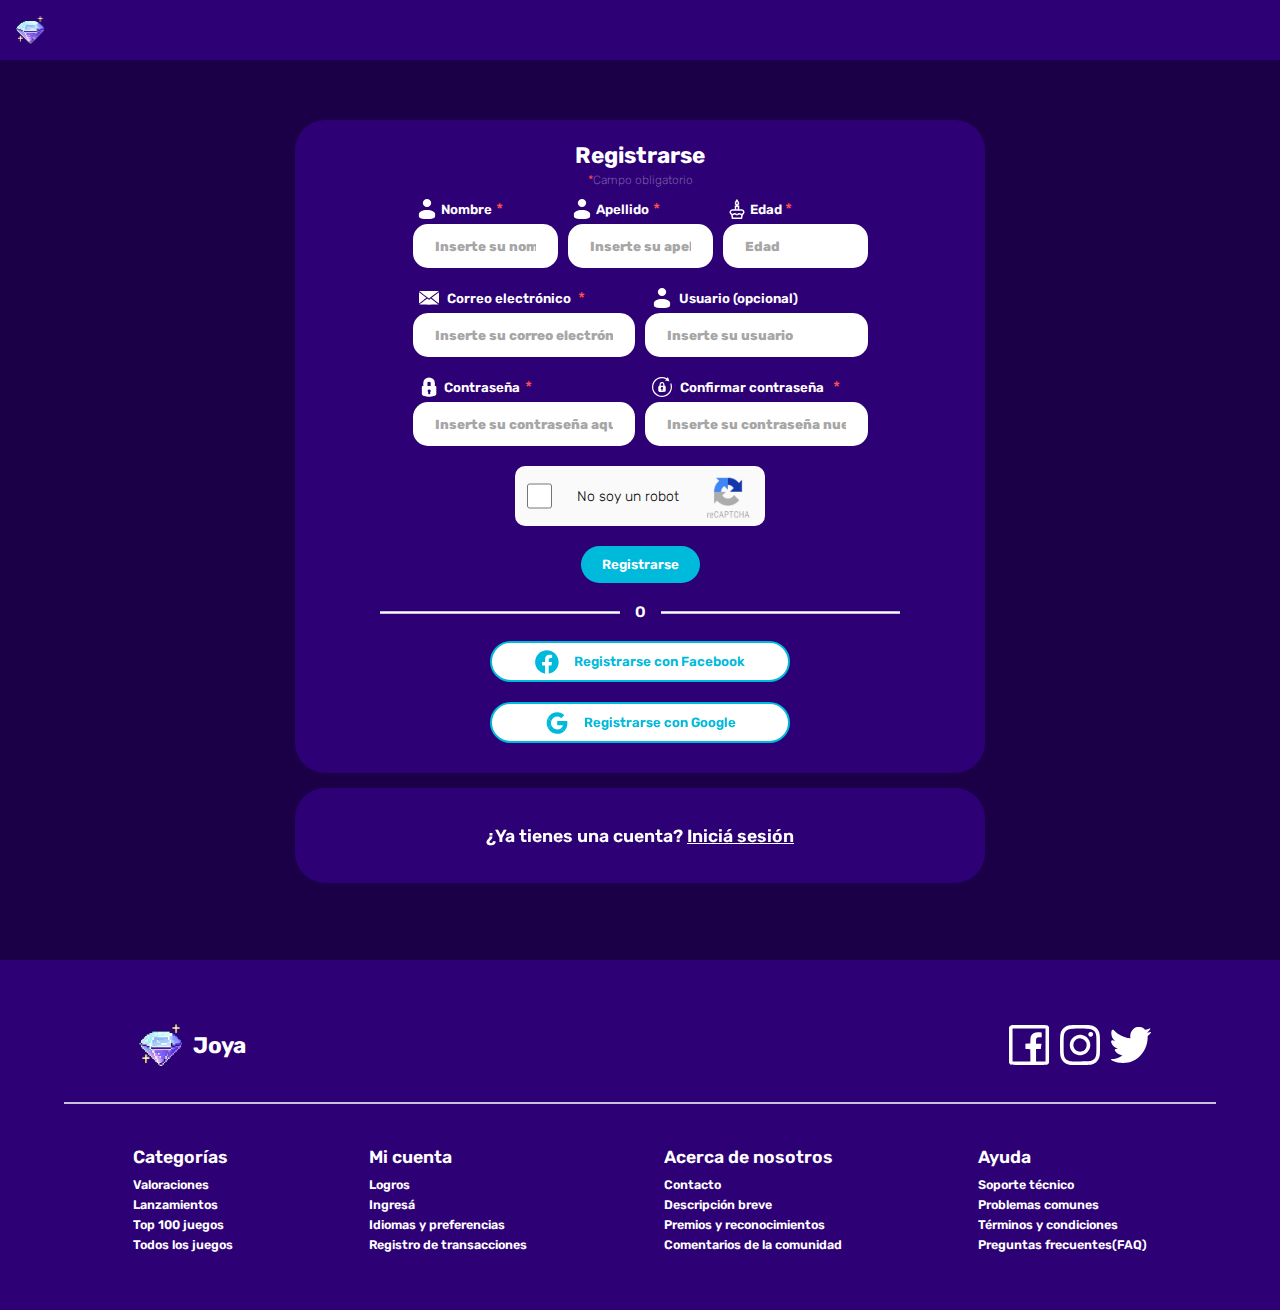
<file: index.html>
<!DOCTYPE html>
<html lang="en">

<head>
    <meta charset="UTF-8">
    <meta name="viewport" content="width=device-width, initial-scale=1.0">
    <title>Iniciar sesión</title>
    <link rel="icon" type="image/svg+xml" href="images/svg/Diamante-transformed-PhotoRoom 1.svg">
    <link rel="stylesheet" type="text/css" href="css/styles.css">
    <link rel="stylesheet" type="text/css" href="css/login.css">


</head>

<body>
    <div class="successAnimation">
        <svg class="checkmark" xmlns="http://www.w3.org/2000/svg" viewBox="0 0 52 52">
            <circle class="checkmarkCircle" cx="26" cy="26" r="25" fill="none"/>
            <path class="checkmarkCheck" fill="none" d="M14.1 27.2l7.1 7.2 16.7-16.8" />
        </svg>
        <h2>Felicidades! Ya estás registrado en Joya</h2>
        <h2>Ahora iniciá sesión</h2>
    </div>

    <header class="navbar">
        <div class="navbarParte">
            <a href="juegos.html" class="iconoMedio">
                <img src="images/svg/Diamante-transformed-PhotoRoom 1.svg" alt="Logo">
            </a>
        </div>
    </header>


    <main>
        <div class="form">
            <div class="formContainer">
                <h2 class="formTitulo">Registrarse</h2>
                <p class="formTitulo"><span class="asterisco">*</span>Campo obligatorio</p>
                <form onsubmit="return false;" class="formRegister">

                    <div class="labelContainer nombre">
                        <label for="nombre">
                            <img src="images/svg/Labels/Persona.svg" alt="sobre">
                            <h5>Nombre</h5><span class="asterisco">*</span>
                        </label>
                        <input type="text" name="nombre" placeholder="Inserte su nombre aquí">
                    </div>

                    <div class="labelContainer apellido">
                        <label for="apellido">
                            <img src="images/svg/Labels/Persona.svg" alt="sobre">
                            <h5>Apellido</h5><span class="asterisco">*</span>
                        </label>
                        <input type="text" name="apellido" placeholder="Inserte su apellido electrónico aquí">
                    </div>

                    <div class="labelContainer edad">
                        <label for="edad">
                            <img src="images/svg/Labels/Torta.svg" alt="sobre">
                            <h5>Edad</h5><span class="asterisco">*</span>
                        </label>
                        <input type="number" name="edad" placeholder="Edad">
                    </div>

                    <div class="labelContainer correo">
                        <label for="correo">
                            <img src="images/svg/Labels/Sobre.svg" alt="sobre">
                            <h5>Correo electrónico</h5><span class="asterisco">*</span>
                        </label>
                        <input type="email" name="correo" placeholder="Inserte su correo electrónico aquí">
                    </div>

                    <div class="labelContainer usuario">
                        <label for="usuario">
                            <img src="images/svg/Labels/Persona.svg" alt="sobre">
                            <h5>Usuario (opcional)</h5>
                        </label>
                        <input type="text" name="usuario" placeholder="Inserte su usuario">
                    </div>

                    <div class="labelContainer contraseña">
                        <label for="contraseña">
                            <img src="images/svg/Labels/Candado.svg" alt="sobre">
                            <h5>Contraseña</h5><span class="asterisco">*</span>
                        </label>
                        <input type="password" name="contraseña" placeholder="Inserte su contraseña aquí ">
                    </div>

                    <div class="labelContainer confirmarContraseña">
                        <label for="confirmarContraseña">
                            <img src="images/svg/Labels/Candado con flecha.svg" alt="sobre">
                            <h5>Confirmar contraseña</h5><span class="asterisco">*</span>
                        </label>
                        <input type="password" name="confirmarContraseña"
                            placeholder="Inserte su contraseña nuevamente aquí">
                    </div>
                    <div class="captcha">
                        <input type="checkbox" class="robot" name="robot" value="off">
                        <p>No soy un robot</p>
                        <img src="images/Captcha/reCaptcha.webp" alt="reCaptcha.webp">
                    </div>

                    <button class="boton botonPrimarioCeleste botonRegistrarse botonForm">
                        <h4>Registrarse</h4>
                    </button>

                </form>
                <div class="separador">
                    <img src="images/svg/Linea.svg" alt="separacion">
                    <h4>O</h4>
                    <img src="images/svg/Linea.svg" alt="separacion">
                </div>
                <button class="boton botonSecundarioCeleste botonRegistrarse">
                    <svg width="51" height="50" viewBox="0 0 51 50" xmlns="http://www.w3.org/2000/svg">
                        <path d="M50.2388 25.0186C50.2388 11.2114 39.046 0.0185547 25.2388 0.0185547C11.4316 0.0185547 0.23877 11.2114 0.23877 25.0186C0.23877 37.4968 9.38092 47.8393 21.3325 49.7148V32.2451H14.9849V25.0186H21.3325V19.5108C21.3325 13.2451 25.0648 9.78418 30.7753 9.78418C33.5105 9.78418 36.3715 10.2725 36.3715 10.2725V16.4248H33.219C30.1135 16.4248 29.145 18.3519 29.145 20.3291V25.0186H36.0785L34.9703 32.2451H29.145V49.7148C41.0965 47.8393 50.2388 37.4968 50.2388 25.0186Z">
                        </path>
                    </svg>
                    <h4>Registrarse con Facebook</h4>
                </button>
                <button class="boton botonSecundarioCeleste botonRegistrarse">
                    <svg width="60" height="61" viewBox="0 0 60 61" xmlns="http://www.w3.org/2000/svg">
                        <g id="Property 1=Google">
                            <path id="Vector"
                                d="M48.3744 51.2158C53.4563 46.4467 56.388 39.4421 56.388 31.121C56.388 29.1836 56.217 27.3205 55.8994 25.5322H30.588V36.1137H45.0516C44.4164 39.5166 42.5108 42.398 39.6523 44.3353"
                                stroke-width="4" stroke-linecap="round" stroke-linejoin="round" />
                            <path id="Vector_2"
                                d="M6.59607 42.7705C11.0182 51.6876 20.0824 57.8228 30.5881 57.8228C37.8443 57.8228 43.9278 55.3886 48.3744 51.2157L39.6523 44.3352C37.2579 45.9746 34.2041 46.9681 30.5881 46.9681C23.6006 46.9681 17.6637 42.1742 15.5381 35.7161"
                                stroke-width="4" stroke-linecap="round" stroke-linejoin="round" />
                            <path id="Vector_3"
                                d="M6.59601 18.2544C4.76364 21.9305 3.71301 26.0787 3.71301 30.5C3.71301 34.9214 4.76364 39.0695 6.59601 42.7456L13.5591 37.2314L15.5381 35.6914C15.0006 34.052 14.683 32.3132 14.683 30.5C14.683 28.6868 15.0006 26.948 15.5381 25.3087"
                                stroke-width="4" stroke-linecap="round" stroke-linejoin="round" />
                            <path id="Vector_4"
                                d="M30.5881 14.0566C34.5461 14.0566 38.0642 15.4475 40.8738 18.1303L48.5698 10.306C43.9033 5.88463 37.8442 3.17725 30.5879 3.17725C20.0823 3.17725 11.0181 9.31245 6.59595 18.2545L15.5379 25.3088C17.6636 18.8507 23.6006 14.0566 30.5881 14.0566Z"
                                stroke-width="4" stroke-linecap="round" stroke-linejoin="round" />
                        </g>
                    </svg>
                    <h4>Registrarse con Google</h4>
                </button>
            </div>
            <div class="formAlternativa">
                <h3>¿Ya tienes una cuenta? <span class="botonAlternativa">Iniciá sesión</span></h3>
            </div>
        </div>
        <div class="form formHidden">
            <div class="formContainer">
                <h2 id="formTitulo">Iniciar sesión</h2>
                <form action="juegos.html" class="formRegister formLogin">

                    <div class="labelContainer correo">
                        <label for="correo">
                            <img src="images/svg/Labels/Sobre.svg" alt="sobre">
                            <h5>Correo electrónico</h5>
                        </label>
                        <input type="email" name="correo" placeholder="Inserte su correo electrónico aquí">
                    </div>

                    <div class="labelContainer contraseña">
                        <label for="contraseña">
                            <img src="images/svg/Labels/Candado.svg" alt="candado">
                            <h5>Contraseña</h5>
                        </label>
                        <input type="password" name="contraseña" placeholder="Inserte su contraseña aquí ">
                    </div>
                    <button class="boton botonPrimarioCeleste botonForm">
                        <h4>Iniciar sesión</h4>
                    </button>

                </form>
                <div class="separador">
                    <img src="images/svg/Linea.svg" alt="separacion">
                    <h4>O</h4>
                    <img src="images/svg/Linea.svg" alt="separacion">
                </div>
                <a href="juegos.html" class="boton botonSecundarioCeleste">
                    <svg width="51" height="50" viewBox="0 0 51 50" xmlns="http://www.w3.org/2000/svg">
                        <path d="M50.2388 25.0186C50.2388 11.2114 39.046 0.0185547 25.2388 0.0185547C11.4316 0.0185547 0.23877 11.2114 0.23877 25.0186C0.23877 37.4968 9.38092 47.8393 21.3325 49.7148V32.2451H14.9849V25.0186H21.3325V19.5108C21.3325 13.2451 25.0648 9.78418 30.7753 9.78418C33.5105 9.78418 36.3715 10.2725 36.3715 10.2725V16.4248H33.219C30.1135 16.4248 29.145 18.3519 29.145 20.3291V25.0186H36.0785L34.9703 32.2451H29.145V49.7148C41.0965 47.8393 50.2388 37.4968 50.2388 25.0186Z">
                        </path>
                    </svg>
                    <h4>Iniciar sesión con Facebook</h4>
                </a>
                <a href="juegos.html" class="boton botonSecundarioCeleste">
                    <svg width="60" height="61" viewBox="0 0 60 61" xmlns="http://www.w3.org/2000/svg">
                        <g id="Property 1=Google">
                            <path id="Vector"
                                d="M48.3744 51.2158C53.4563 46.4467 56.388 39.4421 56.388 31.121C56.388 29.1836 56.217 27.3205 55.8994 25.5322H30.588V36.1137H45.0516C44.4164 39.5166 42.5108 42.398 39.6523 44.3353"
                                stroke-width="4" stroke-linecap="round" stroke-linejoin="round" />
                            <path id="Vector_2"
                                d="M6.59607 42.7705C11.0182 51.6876 20.0824 57.8228 30.5881 57.8228C37.8443 57.8228 43.9278 55.3886 48.3744 51.2157L39.6523 44.3352C37.2579 45.9746 34.2041 46.9681 30.5881 46.9681C23.6006 46.9681 17.6637 42.1742 15.5381 35.7161"
                                stroke-width="4" stroke-linecap="round" stroke-linejoin="round" />
                            <path id="Vector_3"
                                d="M6.59601 18.2544C4.76364 21.9305 3.71301 26.0787 3.71301 30.5C3.71301 34.9214 4.76364 39.0695 6.59601 42.7456L13.5591 37.2314L15.5381 35.6914C15.0006 34.052 14.683 32.3132 14.683 30.5C14.683 28.6868 15.0006 26.948 15.5381 25.3087"
                                stroke-width="4" stroke-linecap="round" stroke-linejoin="round" />
                            <path id="Vector_4"
                                d="M30.5881 14.0566C34.5461 14.0566 38.0642 15.4475 40.8738 18.1303L48.5698 10.306C43.9033 5.88463 37.8442 3.17725 30.5879 3.17725C20.0823 3.17725 11.0181 9.31245 6.59595 18.2545L15.5379 25.3088C17.6636 18.8507 23.6006 14.0566 30.5881 14.0566Z"
                                stroke-width="4" stroke-linecap="round" stroke-linejoin="round" />
                        </g>
                    </svg>
                    <h4>Iniciar sesión con Google</h4>
                </a>
            </div>
            <div class="formAlternativa">
                <h3>¿No tienes una cuenta? <span class="botonAlternativa">Registrate</span></h3>
            </div>
        </div>

    </main>

    <footer>
        <div class="footSuperior">
            <div>
                <a class="footSuperiorIzq" href="juegos.html">
                    <img src="images/svg/Diamante-transformed-PhotoRoom 1.svg" alt="Logo">
                    <h2>Joya</h2>
                </a>
            </div>
            <div class="footRedes">
                <img src="images/svg/Facebook.svg" alt="Logo">
                <img src="images/svg/Instagram.svg" alt="Logo">
                <img src="images/svg/Twitter.svg" alt="Logo">
            </div>
        </div>
        <img class="footMedio" src="images/svg/Linea.svg" alt="Separacion">
        <div class="footInferior">
            <div>
                <h3>Categorías</h3>
                <h5>Valoraciones</h5>
                <h5>Lanzamientos</h5>
                <h5>Top 100 juegos</h5>
                <h5>Todos los juegos</h5>
            </div>
            <div>
                <h3>Mi cuenta</h3>
                <h5>Logros</h5>
                <h5>Ingresá</h5>
                <h5>Idiomas y preferencias</h5>
                <h5>Registro de transacciones</h5>
            </div>
            <div>
                <h3>Acerca de nosotros</h3>
                <h5>Contacto</h5>
                <h5>Descripción breve</h5>
                <h5>Premios y reconocimientos</h5>
                <h5>Comentarios de la comunidad</h5>
            </div>
            <div>
                <h3>Ayuda</h3>
                <h5>Soporte técnico</h5>
                <h5>Problemas comunes</h5>
                <h5>Términos y condiciones</h5>
                <h5>Preguntas frecuentes(FAQ)</h5>
            </div>
        </div>
    </footer>
    <script src="js/login.js"></script>
</body>

</html>
</file>
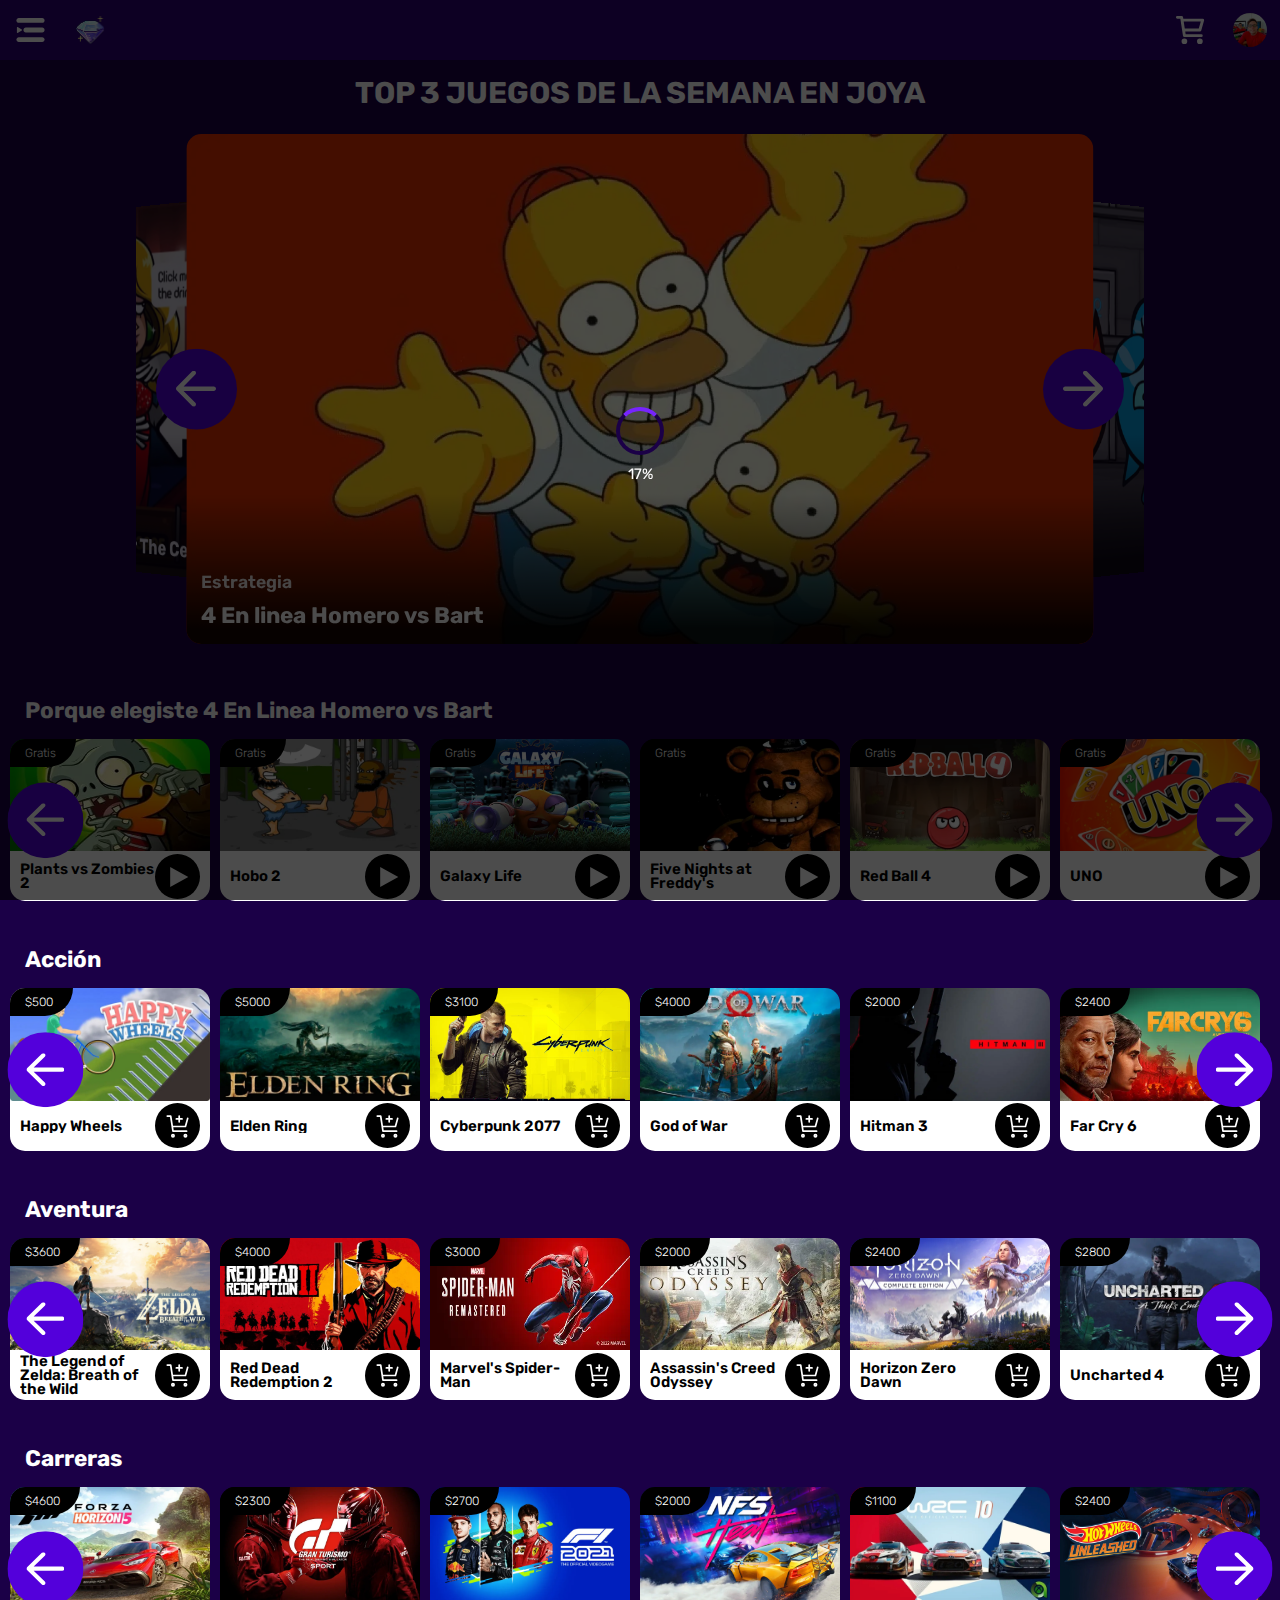
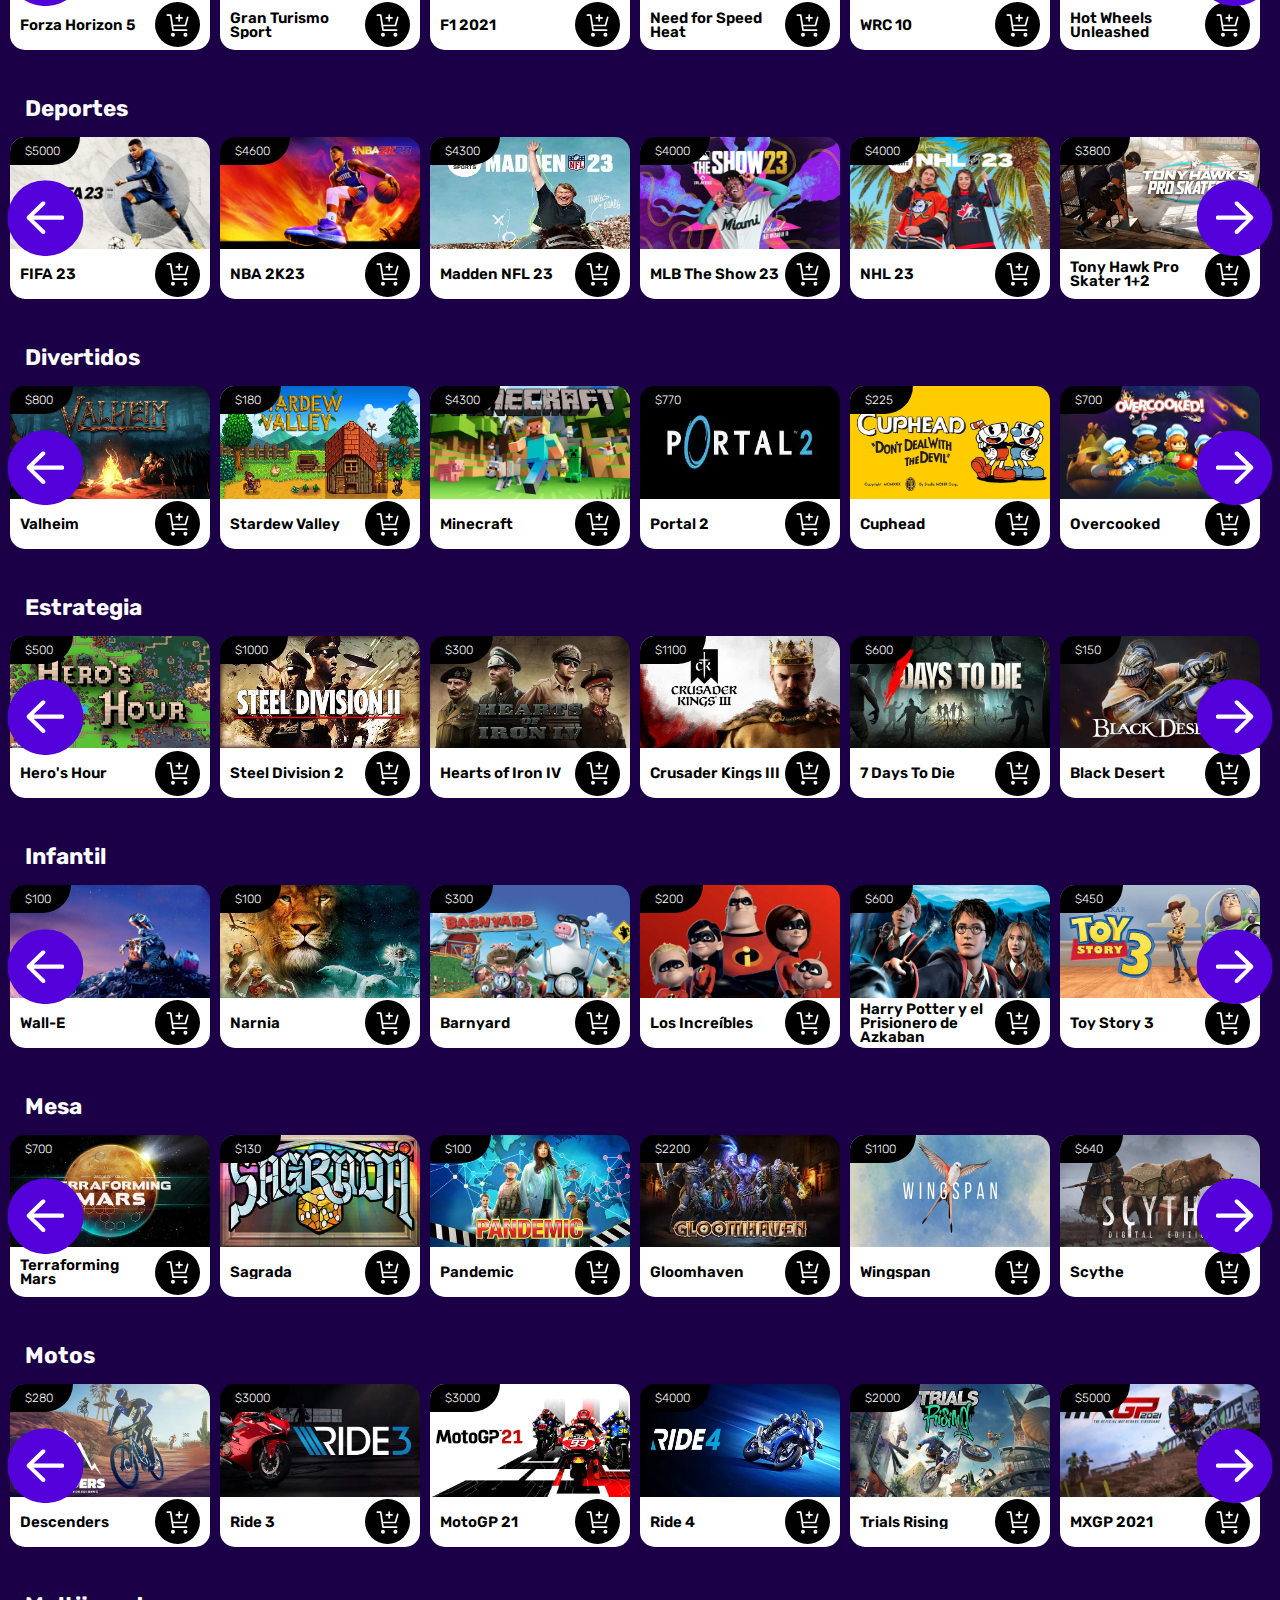
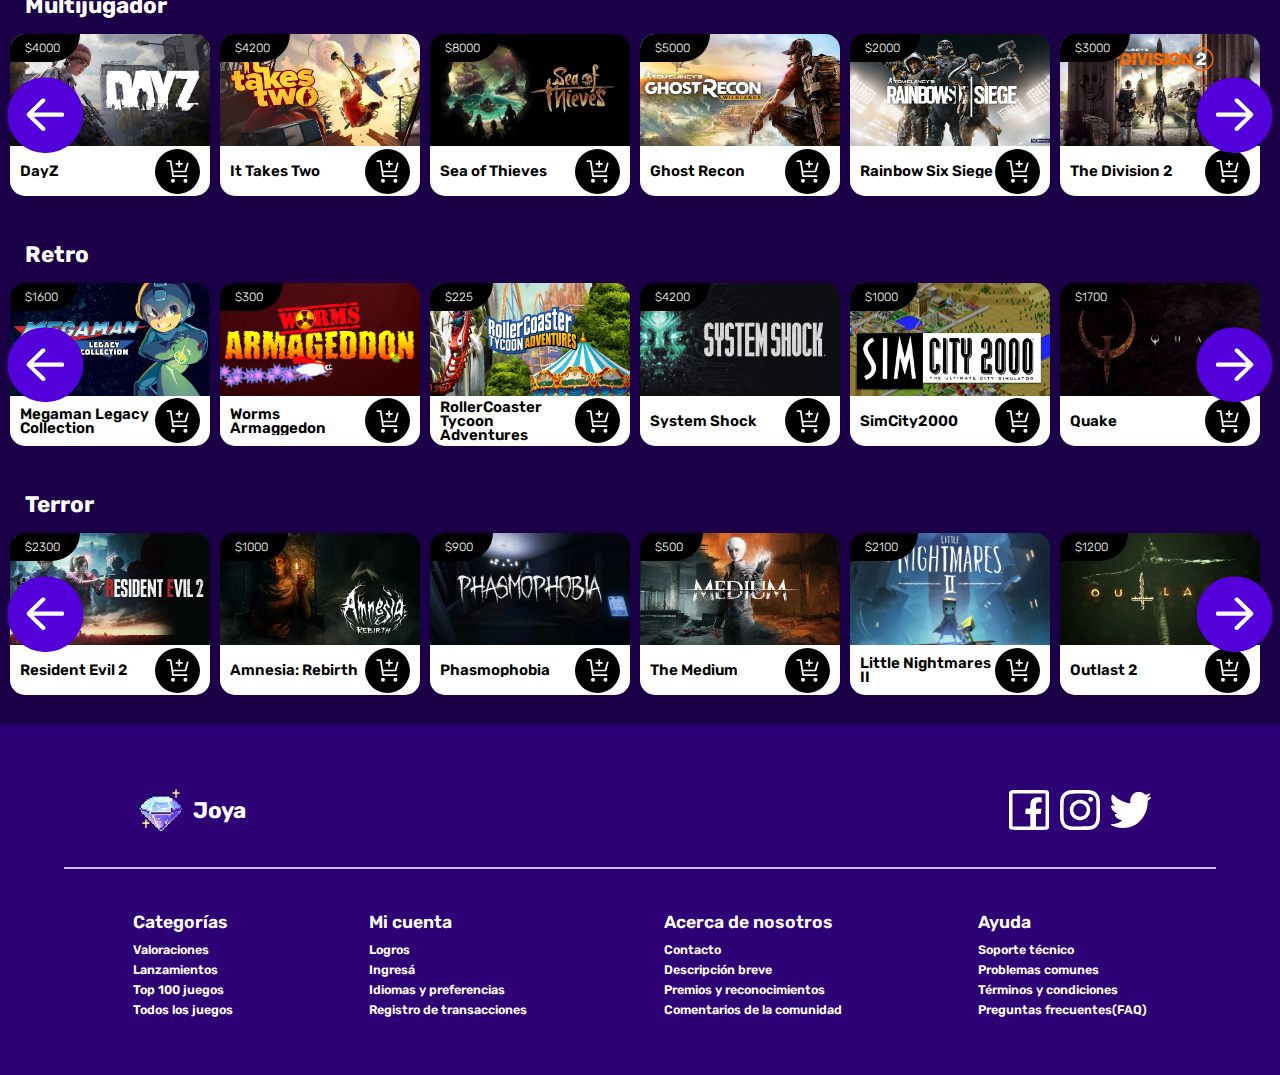
<file: juegos.html>
<!DOCTYPE html>
<html lang="es">

<head>
    <meta charset="UTF-8">
    <meta name="viewport" content="width=device-width, initial-scale=1.0">
    <title>Joya</title>
    <link rel="icon" type="image/svg+xml" href="images/svg/Diamante-transformed-PhotoRoom 1.svg">
    <link rel="stylesheet" type="text/css" href="css/styles.css">
    <link rel="stylesheet" type="text/css" href="css/card.css">
</head>

<body>
    <div class="loading-container">
        <div class="loading-spinner"></div>
        <div class="loading-text">
            <span id="loading-progress">0</span>%
        </div>
    </div>
    <header class="navbar">
        <div class="navbarParte">
            <div class="iconoMedio">
                <img id="botonMenuHamburguesa" src="images/svg/Hamburguesa cerrada.svg" alt="Hamburguesa">
            </div>
            <a href="juegos.html" class="iconoMedio">
                <img src="images/svg/Diamante-transformed-PhotoRoom 1.svg" alt="Logo">
            </a>
        </div>

        <div class="navbarParte">
            <div class="iconoMedio">
                <img src="images/svg/Carrito.svg" alt="Carrito">
            </div>
            <div id="botonPerfilHamburguesa" class="iconoMedio fotoPerfil">
                <img src="images/Fotos de perfil/Foto de perfil.svg" alt="Perfil">
            </div>
        </div>
    </header>
    <div id="perfilHamburguesa" class="perfilHamburguesa">
        <ul class="botonPerfil">
            <li>
                <h2>Hola, Maestro</h2>
            </li>
            <li>
                <h4>Mi perfil</h4>
            </li>
            <li>
                <h4>Editar perfil</h4>
            </li>
            <li>
                <h4>Mis juegos</h4>
            </li>
            <li>
                <h4>Configuracion</h4>
            </li>
            <li>
                <h4><a href="index.html">Cerrar sesion</a></h4>
            </li>
            <li>
                <img src="images/svg/Linea.svg" alt="separacion">
            </li>
            <li>
                <h4>Soporte</h4>
            </li>
        </ul>
    </div>
    <div class="menuHamburguesa" id="menuHamburguesa">
        <div class="hamburguesaArriba">
            <ul>
                <li class="botonHamburguesa">
                    <div class="iconoChico">
                        <img src="images/svg/Recientes.svg" alt="Recientes">
                    </div>
                    <h4>Recientes</h4>
                </li>
                <li>
                    <img class="separacion" src="images/svg/Linea.svg" alt="Separacion">
                </li>
                <a href="#accion" class="botonHamburguesa">
                    <div class="iconoChico">
                        <img src="images/svg/Categorias/Accion.svg" alt="Acción">
                    </div>
                    <h4>Acción</h4>
                </a>
                <a href="#aventura" class="botonHamburguesa">
                    <div class="iconoChico">
                        <img src="images/svg/Categorias/Aventura.svg" alt="Aventura">
                    </div>
                    <h4>Aventura</h4>
                </a>
                <a href="#carreras" class="botonHamburguesa">
                    <div class="iconoChico">
                        <img src="images/svg/Categorias/Carreras.svg" alt="Carreras">
                    </div>
                    <h4>Carreras</h4>
                </a>
                <a href="#deportes" class="botonHamburguesa">
                    <div class="iconoChico">
                        <img src="images/svg/Categorias/Deportes.svg" alt="Deportes">
                    </div>
                    <h4>Deportes</h4>
                </a>
                <a href="#divertidos" class="botonHamburguesa">
                    <div class="iconoChico">
                        <img src="images/svg/Categorias/Divertidos.svg" alt="Divertidos">
                    </div>
                    <h4>Divertidos</h4>
                </a>
                <a href="#estrategia" class="botonHamburguesa">
                    <div class="iconoChico">
                        <img src="images/svg/Categorias/Estrategia.svg" alt="Estrategia">
                    </div>
                    <h4>Estrategia</h4>
                </a>
                <a href="#infantil" class="botonHamburguesa">
                    <div class="iconoChico">
                        <img src="images/svg/Categorias/Infantil.svg" alt="Infantil">
                    </div>
                    <h4>Infantil</h4>
                </a>
                <a href="#mesa" class="botonHamburguesa">
                    <div class="iconoChico">
                        <img src="images/svg/Categorias/DeMesa.svg" alt="De Mesa">
                    </div>
                    <h4>Mesa</h4>
                </a>
                <a href="#motos" class="botonHamburguesa">
                    <div class="iconoChico">
                        <img src="images/svg/Categorias/Motos.svg" alt="Motos">
                    </div>
                    <h4>Motos</h4>
                </a>
                <a href="#multijugador" class="botonHamburguesa">
                    <div class="iconoChico">
                        <img src="images/svg/Categorias/Multijugador.svg" alt="Multijugador">
                    </div>
                    <h4>Multijugador</h4>
                </a>
                <a href="#retro" class="botonHamburguesa">
                    <div class="iconoChico">
                        <img src="images/svg/Categorias/Retro.svg" alt="Retro">
                    </div>
                    <h4>Retro</h4>
                    </li>
                    <a href="#terror" class="botonHamburguesa">
                        <div class="iconoChico">
                            <img src="images/svg/Categorias/Terror.svg" alt="Terror">
                        </div>
                        <h4>Terror</h4>
                    </a>
            </ul>
        </div>
        <div class="hamburguesaAbajo">
            <ul>
                <li>
                    <img class="separacion" src="images/svg/Linea.svg" alt="Separacion">
                </li>
                <a href="https://www.facebook.com/" class="botonHamburguesa">
                    <div class="iconoChico">
                        <img src="images/svg/Facebook.svg" alt="Facebook">
                    </div>
                    <h4>Facebook</h4>
                </a>
                <a href="https://www.instagram.com/" class="botonHamburguesa">
                    <div class="iconoChico">
                        <img src="images/svg/Instagram.svg" alt="Instagram">
                    </div>
                    <h4>Instagram</h4>
                </a>
                <a href="https://twitter.com/" class="botonHamburguesa">
                    <div class="iconoChico">
                        <img src="images/svg/Twitter.svg" alt="Twitter">
                    </div>
                    <h4>Twitter</h4>
                </a>
                <a href="https://www.tiktok.com/" class="botonHamburguesa">
                    <div class="iconoChico">
                        <img src="images/svg/TikTok.svg" alt="TikTok">
                    </div>
                    <h4>TikTok</h4>
                </a>
            </ul>
        </div>
    </div>



    <main>

        <div class="container">
            <h1 class="titulo tituloCentrado">TOP 3 JUEGOS DE LA SEMANA EN JOYA</h1>
            <section class="carousel">
                <div class="carouselContainer">
                    <div class="carouselItem carouselItem1">
                        <article class="bigCard">
                            <div class="cardImage">
                                <img src="images/Juegos/Bartender The Celeb Mix.webp"
                                    alt="Bartender The Celeb Mix.webp">
                            </div>
                            <div class="bigCardShadow">
                            </div>
                            <div class="playIcon">
                                <img src="images/svg/Jugar.svg" alt="Jugar">
                            </div>
                            <div class="bigCardInfo">
                                <h3>Divertidos</h3>
                                <h2>Bartender The Celeb Mix</h2>
                            </div>
                        </article>
                    </div>
                    <div class="carouselItem carouselItem2">
                        <article class="bigCard">
                            <div class="cardImage">
                                <img src="images/Juegos/4 En linea Homero VS Bart.webp"
                                    alt="4 En linea Homero VS Bart.webp">
                            </div>
                            <div class="bigCardShadow">
                            </div>
                            <a href="juego.html" class="playIcon">
                                <img src="images/svg/Jugar.svg" alt="Jugar">
                            </a>
                            <div class="bigCardInfo">
                                <h3>Estrategia</h3>
                                <h2>4 En linea Homero vs Bart</h2>
                            </div>
                        </article>
                    </div>
                    <div class="carouselItem carouselItem3">
                        <article class="bigCard">
                            <div class="cardImage">
                                <img src="images/Juegos/FireBoy & WaterGirl 6.webp" alt="FireBoy & WaterGirl 6.webp">
                            </div>
                            <div class="bigCardShadow">
                            </div>
                            <div class="playIcon">
                                <img src="images/svg/Jugar.svg" alt="Jugar">
                            </div>
                            <div class="bigCardInfo">
                                <h3>Multijugador</h3>
                                <h2>FireBoy & WaterGirl 6</h2>
                            </div>
                        </article>
                    </div>
                    <div class="carouselControlsContainer">

                    </div>
                </div>
            </section>
            <h2 class="titulo">Porque elegiste 4 En Linea Homero vs Bart</h2>
            <section class="carouselChico">
                <div class="carouselChicoContainer">
                    <div class="carouselChicoCardContainer">
                        <article class="card">
                            <div class="cardContainer">
                                <div class="cardPrecio">
                                    <p>Gratis</p>
                                </div>
                            </div>
                            <div class="cardImage">
                                <img src="images/Juegos/Plants vs Zombies 2.webp" alt="Plants vs Zombies 2.webp">
                            </div>
                            <div class="cardInfo">
                                <div class="cardTextos">
                                    <h5 class="cardCategoria">Estrategia</h5>
                                    <h4 class="cardNombre">Plants vs Zombies 2</h4>
                                </div>
                                <div class="cardButton">
                                </div>
                        </article>
                        <article class="card">
                            <div class="cardContainer">
                                <div class="cardPrecio">
                                    <p>Gratis</p>
                                </div>
                            </div>
                            <div class="cardImage">
                                <img src="images/Juegos/Hobo 2.webp" alt="Hobo 2.webp">
                            </div>
                            <div class="cardInfo">
                                <div class="cardTextos">
                                    <h5 class="cardCategoria">Acción</h5>
                                    <h4 class="cardNombre">Hobo 2</h4>
                                </div>
                                <div class="cardButton">
                                </div>
                            </div>
                        </article>
                        <article class="card">
                            <div class="cardContainer">
                                <div class="cardPrecio">
                                    <p>Gratis</p>
                                </div>
                            </div>
                            <div class="cardImage">
                                <img src="images/Juegos/Galaxy-Life.webp" alt="Galaxy-Life.webp">
                            </div>
                            <div class="cardInfo">
                                <div class="cardTextos">
                                    <h5 class="cardCategoria">Estrategia</h5>
                                    <h4 class="cardNombre">Galaxy Life</h4>
                                </div>
                                <div class="cardButton">
                                </div>
                            </div>
                        </article>
                        <article class="card">
                            <div class="cardContainer">
                                <div class="cardPrecio">
                                    <p>Gratis</p>
                                </div>
                            </div>
                            <div class="cardImage">
                                <img src="images/Juegos/Five Nights at Freddy's.webp"
                                    alt="Five Nights at Freddy's.webp">
                            </div>
                            <div class="cardInfo">
                                <div class="cardTextos">
                                    <h5 class="cardCategoria">Terror</h5>
                                    <h4 class="cardNombre">Five Nights at Freddy's</h4>
                                </div>
                                <div class="cardButton">
                                </div>
                            </div>
                        </article>
                        <article class="card">
                            <div class="cardContainer">
                                <div class="cardPrecio">
                                    <p>Gratis</p>
                                </div>
                            </div>
                            <div class="cardImage">
                                <img src="images/Juegos/Red-Ball-4.webp" alt="Red-Ball-4.webp">
                            </div>
                            <div class="cardInfo">
                                <div class="cardTextos">
                                    <h5 class="cardCategoria">Infantil</h5>
                                    <h4 class="cardNombre">Red Ball 4</h4>
                                </div>
                                <div class="cardButton">
                                </div>
                            </div>
                        </article>
                        <article class="card">
                            <div class="cardContainer">
                                <div class="cardPrecio">
                                    <p>Gratis</p>
                                </div>
                            </div>
                            <div class="cardImage">
                                <img src="images/Juegos/UNO.webp" alt="UNO.webp">
                            </div>
                            <div class="cardInfo">
                                <div class="cardTextos">
                                    <h5 class="cardCategoria">Mesa</h5>
                                    <h4 class="cardNombre">UNO</h4>
                                </div>
                                <div class="cardButton">
                                </div>
                            </div>
                        </article>
                        <article class="card">
                            <div class="cardContainer">
                                <div class="cardPrecio">
                                    <p>Gratis</p>
                                </div>
                            </div>
                            <div class="cardImage">
                                <img src="images/Juegos/Super Mario 64.webp" alt="Super Mario 64.webp">
                            </div>
                            <div class="cardInfo">
                                <div class="cardTextos">
                                    <h5 class="cardCategoria">Retro</h5>
                                    <h4 class="cardNombre">Super Mario 64</h4>
                                </div>
                                <div class="cardButton">
                                </div>
                            </div>
                        </article>
                        <article class="card">
                            <div class="cardContainer">
                                <div class="cardPrecio">
                                    <p>Gratis</p>
                                </div>
                            </div>
                            <div class="cardImage">
                                <img src="images/Juegos/Moto X3M.webp" alt="Moto X3M.webp">
                            </div>
                            <div class="cardInfo">
                                <div class="cardTextos">
                                    <h5 class="cardCategoria">Motos</h5>
                                    <h4 class="cardNombre">Moto X3M</h4>
                                </div>
                                <div class="cardButton">
                                </div>
                            </div>
                        </article>
                        <article class="card">
                            <div class="cardContainer">
                                <div class="cardPrecio">
                                    <p>Gratis</p>
                                </div>
                            </div>
                            <div class="cardImage">
                                <img src="images/Juegos/Sky Riders.webp" alt="Sky Riders.webp">
                            </div>
                            <div class="cardInfo">
                                <div class="cardTextos">
                                    <h5 class="cardCategoria">Carreras</h5>
                                    <h4 class="cardNombre">Sky Riders</h4>
                                </div>
                                <div class="cardButton">
                                </div>
                            </div>
                        </article>
                        <article class="card">
                            <div class="cardContainer">
                                <div class="cardPrecio">
                                    <p>Gratis</p>
                                </div>
                            </div>
                            <div class="cardImage">
                                <img src="images/Juegos/Pou.webp" alt="Pou.webp">
                            </div>
                            <div class="cardInfo">
                                <div class="cardTextos">
                                    <h5 class="cardCategoria">Divertidos</h5>
                                    <h4 class="cardNombre">Pou</h4>
                                </div>
                                <div class="cardButton">
                                </div>
                            </div>
                        </article>
                    </div>
                </div>
                <div class="carouselChicoControls">
                    <button class="carouselChicoButtonRight">
                    </button>
                    <button class="carouselChicoButtonLeft">
                    </button>
                </div>
            </section>

            <h2 id="accion" class="titulo">Acción</h2>
            <section class="carouselChico">
                <div class="carouselChicoContainer">
                    <div class="carouselChicoCardContainer">
                        <article class="card">
                            <div class="cardContainer">
                                <div class="cardPrecio">
                                    <p>$500</p>
                                </div>
                            </div>
                            <div class="cardImage">
                                <img src="images/Juegos/Happy Wheels.webp" alt="Happy Wheels.webp">
                            </div>
                            <div class="cardInfo">
                                <div class="cardTextos">
                                    <h5 class="cardCategoria">Acción</h5>
                                    <h4 class="cardNombre">Happy Wheels</h4>
                                </div>
                                <div class="cardButton cardButtonPaga">
                                </div>
                        </article>
                        <article class="card">
                            <div class="cardContainer">
                                <div class="cardPrecio">
                                    <p>$5000</p>
                                </div>
                            </div>
                            <div class="cardImage">
                                <img src="images/Juegos/Elden Ring.webp" alt="Elden Ring.webp">
                            </div>
                            <div class="cardInfo">
                                <div class="cardTextos">
                                    <h5 class="cardCategoria">Acción</h5>
                                    <h4 class="cardNombre">Elden Ring</h4>
                                </div>
                                <div class="cardButton cardButtonPaga">
                                </div>
                            </div>
                        </article>
                        <article class="card">
                            <div class="cardContainer">
                                <div class="cardPrecio">
                                    <p>$3100</p>
                                </div>
                            </div>
                            <div class="cardImage">
                                <img src="images/Juegos/Cyberpunk 2077.webp" alt="Cyberpunk 2077.webp">
                            </div>
                            <div class="cardInfo">
                                <div class="cardTextos">
                                    <h5 class="cardCategoria">Acción</h5>
                                    <h4 class="cardNombre">Cyberpunk 2077</h4>
                                </div>
                                <div class="cardButton cardButtonPaga">
                                </div>
                            </div>
                        </article>
                        <article class="card">
                            <div class="cardContainer">
                                <div class="cardPrecio">
                                    <p>$4000</p>
                                </div>
                            </div>
                            <div class="cardImage">
                                <img src="images/Juegos/God of War.webp" alt="God of War.webp">
                            </div>
                            <div class="cardInfo">
                                <div class="cardTextos">
                                    <h5 class="cardCategoria">Acción</h5>
                                    <h4 class="cardNombre">God of War</h4>
                                </div>
                                <div class="cardButton cardButtonPaga">
                                </div>
                            </div>
                        </article>
                        <article class="card">
                            <div class="cardContainer">
                                <div class="cardPrecio">
                                    <p>$2000</p>
                                </div>
                            </div>
                            <div class="cardImage">
                                <img src="images/Juegos/Hitman 3.webp" alt="Hitman 3.webp">
                            </div>
                            <div class="cardInfo">
                                <div class="cardTextos">
                                    <h5 class="cardCategoria">Acción</h5>
                                    <h4 class="cardNombre">Hitman 3</h4>
                                </div>
                                <div class="cardButton cardButtonPaga">
                                </div>
                            </div>
                        </article>
                        <article class="card">
                            <div class="cardContainer">
                                <div class="cardPrecio">
                                    <p>$2400</p>
                                </div>
                            </div>
                            <div class="cardImage">
                                <img src="images/Juegos/Far Cry 6.webp" alt="Far Cry 6.webp">
                            </div>
                            <div class="cardInfo">
                                <div class="cardTextos">
                                    <h5 class="cardCategoria">Acción</h5>
                                    <h4 class="cardNombre">Far Cry 6</h4>
                                </div>
                                <div class="cardButton cardButtonPaga">
                                </div>
                            </div>
                        </article>
                        <article class="card">
                            <div class="cardContainer">
                                <div class="cardPrecio">
                                    <p>$1500</p>
                                </div>
                            </div>
                            <div class="cardImage">
                                <img src="images/Juegos/Deathloop.webp" alt="Deathloop.webp">
                            </div>
                            <div class="cardInfo">
                                <div class="cardTextos">
                                    <h5 class="cardCategoria">Acción</h5>
                                    <h4 class="cardNombre">Deathloop</h4>
                                </div>
                                <div class="cardButton cardButtonPaga">
                                </div>
                            </div>
                        </article>
                        <article class="card">
                            <div class="cardContainer">
                                <div class="cardPrecio">
                                    <p>$2700</p>
                                </div>
                            </div>
                            <div class="cardImage">
                                <img src="images/Juegos/Returnal.webp" alt="Returnal.webp">
                            </div>
                            <div class="cardInfo">
                                <div class="cardTextos">
                                    <h5 class="cardCategoria">Acción</h5>
                                    <h4 class="cardNombre">Returnal</h4>
                                </div>
                                <div class="cardButton cardButtonPaga">
                                </div>
                            </div>
                        </article>
                        <article class="card">
                            <div class="cardContainer">
                                <div class="cardPrecio">
                                    <p>$2300</p>
                                </div>
                            </div>
                            <div class="cardImage">
                                <img src="images/Juegos/Ratchet & Clank - Rift Apart.webp"
                                    alt="Ratchet & Clank - Rift Apart.webp">
                            </div>
                            <div class="cardInfo">
                                <div class="cardTextos">
                                    <h5 class="cardCategoria">Acción</h5>
                                    <h4 class="cardNombre">Ratchet & Clank: Rift Apart</h4>
                                </div>
                                <div class="cardButton cardButtonPaga">
                                </div>
                            </div>
                        </article>
                        <article class="card">
                            <div class="cardContainer">
                                <div class="cardPrecio">
                                    <p>$1080</p>
                                </div>
                            </div>
                            <div class="cardImage">
                                <img src="images/Juegos/Dragon Ball Xenoverse 2.webp"
                                    alt="Dragon Ball Xenoverse 2.webp">
                            </div>
                            <div class="cardInfo">
                                <div class="cardTextos">
                                    <h5 class="cardCategoria">Acción</h5>
                                    <h4 class="cardNombre">Dragon Ball Xenoverse 2</h4>
                                </div>
                                <div class="cardButton cardButtonPaga">
                                </div>
                            </div>
                        </article>
                    </div>
                </div>
                <div class="carouselChicoControls">
                    <button class="carouselChicoButtonRight">
                    </button>
                    <button class="carouselChicoButtonLeft">
                    </button>
                </div>
            </section>

            <h2 id="aventura" class="titulo">Aventura</h2>
            <section class="carouselChico">
                <div class="carouselChicoContainer">
                    <div class="carouselChicoCardContainer">
                        <article class="card">
                            <div class="cardContainer">
                                <div class="cardPrecio">
                                    <p>$3600</p>
                                </div>
                            </div>
                            <div class="cardImage">
                                <img src="images/Juegos/The Legend of Zelda - Breath of the Wild.webp"
                                    alt="The Legend of Zelda - Breath of the Wild.webp">
                            </div>
                            <div class="cardInfo">
                                <div class="cardTextos">
                                    <h5 class="cardCategoria">Aventura</h5>
                                    <h4 class="cardNombre">The Legend of Zelda: Breath of the Wild</h4>
                                </div>
                                <div class="cardButton cardButtonPaga">
                                </div>
                        </article>
                        <article class="card">
                            <div class="cardContainer">
                                <div class="cardPrecio">
                                    <p>$4000</p>
                                </div>
                            </div>
                            <div class="cardImage">
                                <img src="images/Juegos/Red Dead Redemption 2.webp" alt="Red Dead Redemption 2.webp">
                            </div>
                            <div class="cardInfo">
                                <div class="cardTextos">
                                    <h5 class="cardCategoria">Aventura</h5>
                                    <h4 class="cardNombre">Red Dead Redemption 2</h4>
                                </div>
                                <div class="cardButton cardButtonPaga">
                                </div>
                            </div>
                        </article>
                        <article class="card">
                            <div class="cardContainer">
                                <div class="cardPrecio">
                                    <p>$3000</p>
                                </div>
                            </div>
                            <div class="cardImage">
                                <img src="images/Juegos/Marvel's Spider-Man.webp" alt="Marvel's Spider-Man.webp">
                            </div>
                            <div class="cardInfo">
                                <div class="cardTextos">
                                    <h5 class="cardCategoria">Aventura</h5>
                                    <h4 class="cardNombre">Marvel's Spider-Man</h4>
                                </div>
                                <div class="cardButton cardButtonPaga">
                                </div>
                            </div>
                        </article>
                        <article class="card">
                            <div class="cardContainer">
                                <div class="cardPrecio">
                                    <p>$2000</p>
                                </div>
                            </div>
                            <div class="cardImage">
                                <img src="images/Juegos/Assassin's Creed Odyssey.webp"
                                    alt="Assassin's Creed Odyssey.webp">
                            </div>
                            <div class="cardInfo">
                                <div class="cardTextos">
                                    <h5 class="cardCategoria">Aventura</h5>
                                    <h4 class="cardNombre">Assassin's Creed Odyssey</h4>
                                </div>
                                <div class="cardButton cardButtonPaga">
                                </div>
                            </div>
                        </article>
                        <article class="card">
                            <div class="cardContainer">
                                <div class="cardPrecio">
                                    <p>$2400</p>
                                </div>
                            </div>
                            <div class="cardImage">
                                <img src="images/Juegos/Horizon Zero Dawn.webp" alt="Horizon Zero Dawn.webp">
                            </div>
                            <div class="cardInfo">
                                <div class="cardTextos">
                                    <h5 class="cardCategoria">Aventura</h5>
                                    <h4 class="cardNombre">Horizon Zero Dawn</h4>
                                </div>
                                <div class="cardButton cardButtonPaga">
                                </div>
                            </div>
                        </article>
                        <article class="card">
                            <div class="cardContainer">
                                <div class="cardPrecio">
                                    <p>$2800</p>
                                </div>
                            </div>
                            <div class="cardImage">
                                <img src="images/Juegos/Uncharted 4.webp" alt="Uncharted 4.webp">
                            </div>
                            <div class="cardInfo">
                                <div class="cardTextos">
                                    <h5 class="cardCategoria">Aventura</h5>
                                    <h4 class="cardNombre">Uncharted 4</h4>
                                </div>
                                <div class="cardButton cardButtonPaga">
                                </div>
                            </div>
                        </article>
                        <article class="card">
                            <div class="cardContainer">
                                <div class="cardPrecio">
                                    <p>$1550</p>
                                </div>
                            </div>
                            <div class="cardImage">
                                <img src="images/Juegos/Control.webp" alt="Control.webp">
                            </div>
                            <div class="cardInfo">
                                <div class="cardTextos">
                                    <h5 class="cardCategoria">Aventura</h5>
                                    <h4 class="cardNombre">Control</h4>
                                </div>
                                <div class="cardButton cardButtonPaga">
                                </div>
                            </div>
                        </article>
                        <article class="card">
                            <div class="cardContainer">
                                <div class="cardPrecio">
                                    <p>$1700</p>
                                </div>
                            </div>
                            <div class="cardImage">
                                <img src="images/Juegos/Death Stranding.webp" alt="Death Stranding.webp">
                            </div>
                            <div class="cardInfo">
                                <div class="cardTextos">
                                    <h5 class="cardCategoria">Aventura</h5>
                                    <h4 class="cardNombre">Death Stranding</h4>
                                </div>
                                <div class="cardButton cardButtonPaga">
                                </div>
                            </div>
                        </article>
                        <article class="card">
                            <div class="cardContainer">
                                <div class="cardPrecio">
                                    <p>$1200</p>
                                </div>
                            </div>
                            <div class="cardImage">
                                <img src="images/Juegos/A Plague Tale - Innocence.webp"
                                    alt="A Plague Tale - Innocence.webp">
                            </div>
                            <div class="cardInfo">
                                <div class="cardTextos">
                                    <h5 class="cardCategoria">Aventura</h5>
                                    <h4 class="cardNombre">A Plague Tale: Innocence</h4>
                                </div>
                                <div class="cardButton cardButtonPaga">
                                </div>
                            </div>
                        </article>
                        <article class="card">
                            <div class="cardContainer">
                                <div class="cardPrecio">
                                    <p>$3600</p>
                                </div>
                            </div>
                            <div class="cardImage">
                                <img src="images/Juegos/The Last of Us Part II.webp" alt="The Last of Us Part II.webp">
                            </div>
                            <div class="cardInfo">
                                <div class="cardTextos">
                                    <h5 class="cardCategoria">Aventura</h5>
                                    <h4 class="cardNombre">The Last of Us Part II</h4>
                                </div>
                                <div class="cardButton cardButtonPaga">
                                </div>
                            </div>
                        </article>
                    </div>
                </div>
                <div class="carouselChicoControls">
                    <button class="carouselChicoButtonRight">
                    </button>
                    <button class="carouselChicoButtonLeft">
                    </button>
                </div>
            </section>

            <h2 id="carreras" class="titulo">Carreras</h2>
            <section class="carouselChico">
                <div class="carouselChicoContainer">
                    <div class="carouselChicoCardContainer">
                        <article class="card">
                            <div class="cardContainer">
                                <div class="cardPrecio">
                                    <p>$4600</p>
                                </div>
                            </div>
                            <div class="cardImage">
                                <img src="images/Juegos/Forza Horizon 5.webp" alt="Forza Horizon 5.webp">
                            </div>
                            <div class="cardInfo">
                                <div class="cardTextos">
                                    <h5 class="cardCategoria">Carreras</h5>
                                    <h4 class="cardNombre">Forza Horizon 5</h4>
                                </div>
                                <div class="cardButton cardButtonPaga">
                                </div>
                        </article>
                        <article class="card">
                            <div class="cardContainer">
                                <div class="cardPrecio">
                                    <p>$2300</p>
                                </div>
                            </div>
                            <div class="cardImage">
                                <img src="images/Juegos/Gran Turismo Sport.webp" alt="Gran Turismo Sport.webp">
                            </div>
                            <div class="cardInfo">
                                <div class="cardTextos">
                                    <h5 class="cardCategoria">Carreras</h5>
                                    <h4 class="cardNombre">Gran Turismo Sport</h4>
                                </div>
                                <div class="cardButton cardButtonPaga">
                                </div>
                            </div>
                        </article>
                        <article class="card">
                            <div class="cardContainer">
                                <div class="cardPrecio">
                                    <p>$2700</p>
                                </div>
                            </div>
                            <div class="cardImage">
                                <img src="images/Juegos/F1 2021.webp" alt="F1 2021.webp">
                            </div>
                            <div class="cardInfo">
                                <div class="cardTextos">
                                    <h5 class="cardCategoria">Carreras</h5>
                                    <h4 class="cardNombre">F1 2021</h4>
                                </div>
                                <div class="cardButton cardButtonPaga">
                                </div>
                            </div>
                        </article>
                        <article class="card">
                            <div class="cardContainer">
                                <div class="cardPrecio">
                                    <p>$2000</p>
                                </div>
                            </div>
                            <div class="cardImage">
                                <img src="images/Juegos/Need for Speed Heat.webp" alt="Need for Speed Heat.webp">
                            </div>
                            <div class="cardInfo">
                                <div class="cardTextos">
                                    <h5 class="cardCategoria">Carreras</h5>
                                    <h4 class="cardNombre">Need for Speed Heat</h4>
                                </div>
                                <div class="cardButton cardButtonPaga">
                                </div>
                            </div>
                        </article>
                        <article class="card">
                            <div class="cardContainer">
                                <div class="cardPrecio">
                                    <p>$1100</p>
                                </div>
                            </div>
                            <div class="cardImage">
                                <img src="images/Juegos/WRC 10.webp" alt="WRC 10.webp">
                            </div>
                            <div class="cardInfo">
                                <div class="cardTextos">
                                    <h5 class="cardCategoria">Carreras</h5>
                                    <h4 class="cardNombre">WRC 10</h4>
                                </div>
                                <div class="cardButton cardButtonPaga">
                                </div>
                            </div>
                        </article>
                        <article class="card">
                            <div class="cardContainer">
                                <div class="cardPrecio">
                                    <p>$2400</p>
                                </div>
                            </div>
                            <div class="cardImage">
                                <img src="images/Juegos/Hot Wheels Unleashed.webp" alt="Hot Wheels Unleashed.webp">
                            </div>
                            <div class="cardInfo">
                                <div class="cardTextos">
                                    <h5 class="cardCategoria">Carreras</h5>
                                    <h4 class="cardNombre">Hot Wheels Unleashed</h4>
                                </div>
                                <div class="cardButton cardButtonPaga">
                                </div>
                            </div>
                        </article>
                        <article class="card">
                            <div class="cardContainer">
                                <div class="cardPrecio">
                                    <p>$1500</p>
                                </div>
                            </div>
                            <div class="cardImage">
                                <img src="images/Juegos/DIRT 5.webp" alt="DIRT 5.webp">
                            </div>
                            <div class="cardInfo">
                                <div class="cardTextos">
                                    <h5 class="cardCategoria">Carreras</h5>
                                    <h4 class="cardNombre">DIRT 5</h4>
                                </div>
                                <div class="cardButton cardButtonPaga">
                                </div>
                            </div>
                        </article>
                        <article class="card">
                            <div class="cardContainer">
                                <div class="cardPrecio">
                                    <p>$2450</p>
                                </div>
                            </div>
                            <div class="cardImage">
                                <img src="images/Juegos/The Crew 2.webp" alt="The Crew 2.webp">
                            </div>
                            <div class="cardInfo">
                                <div class="cardTextos">
                                    <h5 class="cardCategoria">Carreras</h5>
                                    <h4 class="cardNombre">The Crew 2</h4>
                                </div>
                                <div class="cardButton cardButtonPaga">
                                </div>
                            </div>
                        </article>
                        <article class="card">
                            <div class="cardContainer">
                                <div class="cardPrecio">
                                    <p>$2300</p>
                                </div>
                            </div>
                            <div class="cardImage">
                                <img src="images/Juegos/Mario Kart 8 Deluxe.webp" alt="Mario Kart 8 Deluxe.webp">
                            </div>
                            <div class="cardInfo">
                                <div class="cardTextos">
                                    <h5 class="cardCategoria">Carreras</h5>
                                    <h4 class="cardNombre">Mario Kart 8 Deluxe</h4>
                                </div>
                                <div class="cardButton cardButtonPaga">
                                </div>
                            </div>
                        </article>
                        <article class="card">
                            <div class="cardContainer">
                                <div class="cardPrecio">
                                    <p>$1200</p>
                                </div>
                            </div>
                            <div class="cardImage">
                                <img src="images/Juegos/Project CARS 3.webp" alt="Project CARS 3.webp">
                            </div>
                            <div class="cardInfo">
                                <div class="cardTextos">
                                    <h5 class="cardCategoria">Carreras</h5>
                                    <h4 class="cardNombre">Project CARS 3</h4>
                                </div>
                                <div class="cardButton cardButtonPaga">
                                </div>
                            </div>
                        </article>
                    </div>
                </div>
                <div class="carouselChicoControls">
                    <button class="carouselChicoButtonRight">
                    </button>
                    <button class="carouselChicoButtonLeft">
                    </button>
                </div>
            </section>

            <h2 id="deportes" class="titulo">Deportes</h2>
            <section class="carouselChico">
                <div class="carouselChicoContainer">
                    <div class="carouselChicoCardContainer">
                        <article class="card">
                            <div class="cardContainer">
                                <div class="cardPrecio">
                                    <p>$5000</p>
                                </div>
                            </div>
                            <div class="cardImage">
                                <img src="images/Juegos/FIFA 23.webp" alt="FIFA 23.webp">
                            </div>
                            <div class="cardInfo">
                                <div class="cardTextos">
                                    <h5 class="cardCategoria">Deportes</h5>
                                    <h4 class="cardNombre">FIFA 23</h4>
                                </div>
                                <div class="cardButton cardButtonPaga">
                                </div>
                        </article>
                        <article class="card">
                            <div class="cardContainer">
                                <div class="cardPrecio">
                                    <p>$4600</p>
                                </div>
                            </div>
                            <div class="cardImage">
                                <img src="images/Juegos/NBA 2K23.webp" alt="NBA 2K23.webp">
                            </div>
                            <div class="cardInfo">
                                <div class="cardTextos">
                                    <h5 class="cardCategoria">Deportes</h5>
                                    <h4 class="cardNombre">NBA 2K23</h4>
                                </div>
                                <div class="cardButton cardButtonPaga">
                                </div>
                            </div>
                        </article>
                        <article class="card">
                            <div class="cardContainer">
                                <div class="cardPrecio">
                                    <p>$4300</p>
                                </div>
                            </div>
                            <div class="cardImage">
                                <img src="images/Juegos/Madden NFL 23.webp" alt="Madden NFL 23.webp">
                            </div>
                            <div class="cardInfo">
                                <div class="cardTextos">
                                    <h5 class="cardCategoria">Deportes</h5>
                                    <h4 class="cardNombre">Madden NFL 23</h4>
                                </div>
                                <div class="cardButton cardButtonPaga">
                                </div>
                            </div>
                        </article>
                        <article class="card">
                            <div class="cardContainer">
                                <div class="cardPrecio">
                                    <p>$4000</p>
                                </div>
                            </div>
                            <div class="cardImage">
                                <img src="images/Juegos/MLB The Show 23.webp" alt="MLB The Show 23.webp">
                            </div>
                            <div class="cardInfo">
                                <div class="cardTextos">
                                    <h5 class="cardCategoria">Deportes</h5>
                                    <h4 class="cardNombre">MLB The Show 23</h4>
                                </div>
                                <div class="cardButton cardButtonPaga">
                                </div>
                            </div>
                        </article>
                        <article class="card">
                            <div class="cardContainer">
                                <div class="cardPrecio">
                                    <p>$4000</p>
                                </div>
                            </div>
                            <div class="cardImage">
                                <img src="images/Juegos/NHL 23.webp" alt="NHL 23.webp">
                            </div>
                            <div class="cardInfo">
                                <div class="cardTextos">
                                    <h5 class="cardCategoria">Deportes</h5>
                                    <h4 class="cardNombre">NHL 23</h4>
                                </div>
                                <div class="cardButton cardButtonPaga">
                                </div>
                            </div>
                        </article>
                        <article class="card">
                            <div class="cardContainer">
                                <div class="cardPrecio">
                                    <p>$3800</p>
                                </div>
                            </div>
                            <div class="cardImage">
                                <img src="images/Juegos/Tony Hawk Pro Skater 1+2.webp"
                                    alt="Tony Hawk Pro Skater 1+2.webp">
                            </div>
                            <div class="cardInfo">
                                <div class="cardTextos">
                                    <h5 class="cardCategoria">Deportes</h5>
                                    <h4 class="cardNombre">Tony Hawk Pro Skater 1+2</h4>
                                </div>
                                <div class="cardButton cardButtonPaga">
                                </div>
                            </div>
                        </article>
                        <article class="card">
                            <div class="cardContainer">
                                <div class="cardPrecio">
                                    <p>$2400</p>
                                </div>
                            </div>
                            <div class="cardImage">
                                <img src="images/Juegos/eFootball PES 2021.webp" alt="eFootball PES 2021.webp">
                            </div>
                            <div class="cardInfo">
                                <div class="cardTextos">
                                    <h5 class="cardCategoria">Deportes</h5>
                                    <h4 class="cardNombre">eFootball PES 2021</h4>
                                </div>
                                <div class="cardButton cardButtonPaga">
                                </div>
                            </div>
                        </article>
                        <article class="card">
                            <div class="cardContainer">
                                <div class="cardPrecio">
                                    <p>$4000</p>
                                </div>
                            </div>
                            <div class="cardImage">
                                <img src="images/Juegos/WWE 2K23.webp" alt="WWE 2K23.webp">
                            </div>
                            <div class="cardInfo">
                                <div class="cardTextos">
                                    <h5 class="cardCategoria">Deportes</h5>
                                    <h4 class="cardNombre">WWE 2K23</h4>
                                </div>
                                <div class="cardButton cardButtonPaga">
                                </div>
                            </div>
                        </article>
                        <article class="card">
                            <div class="cardContainer">
                                <div class="cardPrecio">
                                    <p>$2700</p>
                                </div>
                            </div>
                            <div class="cardImage">
                                <img src="images/Juegos/Rory Mcllroy PGA Tour.webp" alt="Rory Mcllroy PGA Tour.webp">
                            </div>
                            <div class="cardInfo">
                                <div class="cardTextos">
                                    <h5 class="cardCategoria">Deportes</h5>
                                    <h4 class="cardNombre">Rory Mcllroy PGA Tour</h4>
                                </div>
                                <div class="cardButton cardButtonPaga">
                                </div>
                            </div>
                        </article>
                        <article class="card">
                            <div class="cardContainer">
                                <div class="cardPrecio">
                                    <p>$2200</p>
                                </div>
                            </div>
                            <div class="cardImage">
                                <img src="images/Juegos/Riders Republic.webp" alt="Riders Republic.webp">
                            </div>
                            <div class="cardInfo">
                                <div class="cardTextos">
                                    <h5 class="cardCategoria">Deportes</h5>
                                    <h4 class="cardNombre">Riders Republic</h4>
                                </div>
                                <div class="cardButton cardButtonPaga">
                                </div>
                            </div>
                        </article>
                    </div>
                </div>
                <div class="carouselChicoControls">
                    <button class="carouselChicoButtonRight">
                    </button>
                    <button class="carouselChicoButtonLeft">
                    </button>
                </div>
            </section>

            <h2 id="divertidos" class="titulo">Divertidos</h2>
            <section class="carouselChico">
                <div class="carouselChicoContainer">
                    <div class="carouselChicoCardContainer">
                        <article class="card">
                            <div class="cardContainer">
                                <div class="cardPrecio">
                                    <p>$800</p>
                                </div>
                            </div>
                            <div class="cardImage">
                                <img src="images/Juegos/Valheim.webp" alt="Valehim.webp">
                            </div>
                            <div class="cardInfo">
                                <div class="cardTextos">
                                    <h5 class="cardCategoria">Divertidos</h5>
                                    <h4 class="cardNombre">Valheim</h4>
                                </div>
                                <div class="cardButton cardButtonPaga">
                                </div>
                        </article>
                        <article class="card">
                            <div class="cardContainer">
                                <div class="cardPrecio">
                                    <p>$180</p>
                                </div>
                            </div>
                            <div class="cardImage">
                                <img src="images/Juegos/Stardew Valley.webp" alt="Stardew Valley.webp">
                            </div>
                            <div class="cardInfo">
                                <div class="cardTextos">
                                    <h5 class="cardCategoria">Divertidos</h5>
                                    <h4 class="cardNombre">Stardew Valley</h4>
                                </div>
                                <div class="cardButton cardButtonPaga">
                                </div>
                            </div>
                        </article>
                        <article class="card">
                            <div class="cardContainer">
                                <div class="cardPrecio">
                                    <p>$4300</p>
                                </div>
                            </div>
                            <div class="cardImage">
                                <img src="images/Juegos/Minecraft.webp" alt="Minecraft.webp">
                            </div>
                            <div class="cardInfo">
                                <div class="cardTextos">
                                    <h5 class="cardCategoria">Divertidos</h5>
                                    <h4 class="cardNombre">Minecraft</h4>
                                </div>
                                <div class="cardButton cardButtonPaga">
                                </div>
                            </div>
                        </article>
                        <article class="card">
                            <div class="cardContainer">
                                <div class="cardPrecio">
                                    <p>$770</p>
                                </div>
                            </div>
                            <div class="cardImage">
                                <img src="images/Juegos/Portal 2.webp" alt="Portal 2.webp">
                            </div>
                            <div class="cardInfo">
                                <div class="cardTextos">
                                    <h5 class="cardCategoria">Divertidos</h5>
                                    <h4 class="cardNombre">Portal 2</h4>
                                </div>
                                <div class="cardButton cardButtonPaga">
                                </div>
                            </div>
                        </article>
                        <article class="card">
                            <div class="cardContainer">
                                <div class="cardPrecio">
                                    <p>$225</p>
                                </div>
                            </div>
                            <div class="cardImage">
                                <img src="images/Juegos/Cuphead.webp" alt="Cuphead.webp">
                            </div>
                            <div class="cardInfo">
                                <div class="cardTextos">
                                    <h5 class="cardCategoria">Divertidos</h5>
                                    <h4 class="cardNombre">Cuphead</h4>
                                </div>
                                <div class="cardButton cardButtonPaga">
                                </div>
                            </div>
                        </article>
                        <article class="card">
                            <div class="cardContainer">
                                <div class="cardPrecio">
                                    <p>$700</p>
                                </div>
                            </div>
                            <div class="cardImage">
                                <img src="images/Juegos/Overcooked.webp" alt="Overcooked.webp">
                            </div>
                            <div class="cardInfo">
                                <div class="cardTextos">
                                    <h5 class="cardCategoria">Divertidos</h5>
                                    <h4 class="cardNombre">Overcooked</h4>
                                </div>
                                <div class="cardButton cardButtonPaga">
                                </div>
                            </div>
                        </article>
                        <article class="card">
                            <div class="cardContainer">
                                <div class="cardPrecio">
                                    <p>$1200</p>
                                </div>
                            </div>
                            <div class="cardImage">
                                <img src="images/Juegos/Fall Guys.webp" alt="Fall Guys.webp">
                            </div>
                            <div class="cardInfo">
                                <div class="cardTextos">
                                    <h5 class="cardCategoria">Divertidos</h5>
                                    <h4 class="cardNombre">Fall Guys</h4>
                                </div>
                                <div class="cardButton cardButtonPaga">
                                </div>
                            </div>
                        </article>
                        <article class="card">
                            <div class="cardContainer">
                                <div class="cardPrecio">
                                    <p>$200</p>
                                </div>
                            </div>
                            <div class="cardImage">
                                <img src="images/Juegos/Among Us.webp" alt="Among Us.webp">
                            </div>
                            <div class="cardInfo">
                                <div class="cardTextos">
                                    <h5 class="cardCategoria">Divertidos</h5>
                                    <h4 class="cardNombre">Among Us</h4>
                                </div>
                                <div class="cardButton cardButtonPaga">
                                </div>
                            </div>
                        </article>
                        <article class="card">
                            <div class="cardContainer">
                                <div class="cardPrecio">
                                    <p>$1000</p>
                                </div>
                            </div>
                            <div class="cardImage">
                                <img src="images/Juegos/Rocket League.webp" alt="Rocket League.webp">
                            </div>
                            <div class="cardInfo">
                                <div class="cardTextos">
                                    <h5 class="cardCategoria">Divertidos</h5>
                                    <h4 class="cardNombre">Rocket League</h4>
                                </div>
                                <div class="cardButton cardButtonPaga">
                                </div>
                            </div>
                        </article>
                        <article class="card">
                            <div class="cardContainer">
                                <div class="cardPrecio">
                                    <p>$500</p>
                                </div>
                            </div>
                            <div class="cardImage">
                                <img src="images/Juegos/Overwatch.webp" alt="Overwatch.webp">
                            </div>
                            <div class="cardInfo">
                                <div class="cardTextos">
                                    <h5 class="cardCategoria">Divertidos</h5>
                                    <h4 class="cardNombre">Overwatch</h4>
                                </div>
                                <div class="cardButton cardButtonPaga">
                                </div>
                            </div>
                        </article>
                    </div>
                </div>
                <div class="carouselChicoControls">
                    <button class="carouselChicoButtonRight">
                    </button>
                    <button class="carouselChicoButtonLeft">
                    </button>
                </div>
            </section>

            <h2 id="estrategia" class="titulo">Estrategia</h2>
            <section class="carouselChico">
                <div class="carouselChicoContainer">
                    <div class="carouselChicoCardContainer">
                        <article class="card">
                            <div class="cardContainer">
                                <div class="cardPrecio">
                                    <p>$500</p>
                                </div>
                            </div>
                            <div class="cardImage">
                                <img src="images/Juegos/Hero's Hour.webp" alt="Hero's Hour.webp">
                            </div>
                            <div class="cardInfo">
                                <div class="cardTextos">
                                    <h5 class="cardCategoria">Estrategia</h5>
                                    <h4 class="cardNombre">Hero's Hour</h4>
                                </div>
                                <div class="cardButton cardButtonPaga">
                                </div>
                        </article>
                        <article class="card">
                            <div class="cardContainer">
                                <div class="cardPrecio">
                                    <p>$1000</p>
                                </div>
                            </div>
                            <div class="cardImage">
                                <img src="images/Juegos/Steel Division 2.webp" alt="Steel Division 2.webp">
                            </div>
                            <div class="cardInfo">
                                <div class="cardTextos">
                                    <h5 class="cardCategoria">Estrategia</h5>
                                    <h4 class="cardNombre">Steel Division 2</h4>
                                </div>
                                <div class="cardButton cardButtonPaga">
                                </div>
                            </div>
                        </article>
                        <article class="card">
                            <div class="cardContainer">
                                <div class="cardPrecio">
                                    <p>$300</p>
                                </div>
                            </div>
                            <div class="cardImage">
                                <img src="images/Juegos/Hearts of Iron IV.webp" alt="Hearts of Iron IV.webp">
                            </div>
                            <div class="cardInfo">
                                <div class="cardTextos">
                                    <h5 class="cardCategoria">Estrategia</h5>
                                    <h4 class="cardNombre">Hearts of Iron IV</h4>
                                </div>
                                <div class="cardButton cardButtonPaga">
                                </div>
                            </div>
                        </article>
                        <article class="card">
                            <div class="cardContainer">
                                <div class="cardPrecio">
                                    <p>$1100</p>
                                </div>
                            </div>
                            <div class="cardImage">
                                <img src="images/Juegos/Crusader Kings III.webp" alt="Crusader Kings III.webp">
                            </div>
                            <div class="cardInfo">
                                <div class="cardTextos">
                                    <h5 class="cardCategoria">Estrategia</h5>
                                    <h4 class="cardNombre">Crusader Kings III</h4>
                                </div>
                                <div class="cardButton cardButtonPaga">
                                </div>
                            </div>
                        </article>
                        <article class="card">
                            <div class="cardContainer">
                                <div class="cardPrecio">
                                    <p>$600</p>
                                </div>
                            </div>
                            <div class="cardImage">
                                <img src="images/Juegos/7 Days To Die.webp" alt="7 Days To Die.webp">
                            </div>
                            <div class="cardInfo">
                                <div class="cardTextos">
                                    <h5 class="cardCategoria">Estrategia</h5>
                                    <h4 class="cardNombre">7 Days To Die</h4>
                                </div>
                                <div class="cardButton cardButtonPaga">
                                </div>
                            </div>
                        </article>
                        <article class="card">
                            <div class="cardContainer">
                                <div class="cardPrecio">
                                    <p>$150</p>
                                </div>
                            </div>
                            <div class="cardImage">
                                <img src="images/Juegos/Black Desert.webp" alt="Black Desert.webp">
                            </div>
                            <div class="cardInfo">
                                <div class="cardTextos">
                                    <h5 class="cardCategoria">Estrategia</h5>
                                    <h4 class="cardNombre">Black Desert</h4>
                                </div>
                                <div class="cardButton cardButtonPaga">
                                </div>
                            </div>
                        </article>
                        <article class="card">
                            <div class="cardContainer">
                                <div class="cardPrecio">
                                    <p>$600</p>
                                </div>
                            </div>
                            <div class="cardImage">
                                <img src="images/Juegos/Planet Zoo.webp" alt="Planet Zoo.webp">
                            </div>
                            <div class="cardInfo">
                                <div class="cardTextos">
                                    <h5 class="cardCategoria">Estrategia</h5>
                                    <h4 class="cardNombre">Planet Zoo</h4>
                                </div>
                                <div class="cardButton cardButtonPaga">
                                </div>
                            </div>
                        </article>
                        <article class="card">
                            <div class="cardContainer">
                                <div class="cardPrecio">
                                    <p>$2000</p>
                                </div>
                            </div>
                            <div class="cardImage">
                                <img src="images/Juegos/Cities Skylines 2.webp" alt="Cities Skylines 2.webp">
                            </div>
                            <div class="cardInfo">
                                <div class="cardTextos">
                                    <h5 class="cardCategoria">Estrategia</h5>
                                    <h4 class="cardNombre">Cities Skylines 2</h4>
                                </div>
                                <div class="cardButton cardButtonPaga">
                                </div>
                            </div>
                        </article>
                        <article class="card">
                            <div class="cardContainer">
                                <div class="cardPrecio">
                                    <p>$1500</p>
                                </div>
                            </div>
                            <div class="cardImage">
                                <img src="images/Juegos/Age of Empires IV.webp" alt="Age of Empires IV.webp">
                            </div>
                            <div class="cardInfo">
                                <div class="cardTextos">
                                    <h5 class="cardCategoria">Estrategia</h5>
                                    <h4 class="cardNombre">Age of Empires IV</h4>
                                </div>
                                <div class="cardButton cardButtonPaga">
                                </div>
                            </div>
                        </article>
                        <article class="card">
                            <div class="cardContainer">
                                <div class="cardPrecio">
                                    <p>$900</p>
                                </div>
                            </div>
                            <div class="cardImage">
                                <img src="images/Juegos/Baldur's Gate 3.webp" alt="Baldur's Gate 3.webp">
                            </div>
                            <div class="cardInfo">
                                <div class="cardTextos">
                                    <h5 class="cardCategoria">Estrategia</h5>
                                    <h4 class="cardNombre">Baldur's Gate 3</h4>
                                </div>
                                <div class="cardButton cardButtonPaga">
                                </div>
                            </div>
                        </article>
                    </div>
                </div>
                <div class="carouselChicoControls">
                    <button class="carouselChicoButtonRight">
                    </button>
                    <button class="carouselChicoButtonLeft">
                    </button>
                </div>
            </section>

            <h2 id="infantil"class="titulo">Infantil</h2>
            <section class="carouselChico">
                <div class="carouselChicoContainer">
                    <div class="carouselChicoCardContainer">
                        <article class="card">
                            <div class="cardContainer">
                                <div class="cardPrecio">
                                    <p>$100</p>
                                </div>
                            </div>
                            <div class="cardImage">
                                <img src="images/Juegos/Wall-E.webp" alt="Wall-E.webp">
                            </div>
                            <div class="cardInfo">
                                <div class="cardTextos">
                                    <h5 class="cardCategoria">Infantil</h5>
                                    <h4 class="cardNombre">Wall-E</h4>
                                </div>
                                <div class="cardButton cardButtonPaga">
                                </div>
                        </article>
                        <article class="card">
                            <div class="cardContainer">
                                <div class="cardPrecio">
                                    <p>$100</p>
                                </div>
                            </div>
                            <div class="cardImage">
                                <img src="images/Juegos/Narnia.webp" alt="Narnia.webp">
                            </div>
                            <div class="cardInfo">
                                <div class="cardTextos">
                                    <h5 class="cardCategoria">Infantil</h5>
                                    <h4 class="cardNombre">Narnia</h4>
                                </div>
                                <div class="cardButton cardButtonPaga">
                                </div>
                            </div>
                        </article>
                        <article class="card">
                            <div class="cardContainer">
                                <div class="cardPrecio">
                                    <p>$300</p>
                                </div>
                            </div>
                            <div class="cardImage">
                                <img src="images/Juegos/Barnyard.webp" alt="Barnyard.webp">
                            </div>
                            <div class="cardInfo">
                                <div class="cardTextos">
                                    <h5 class="cardCategoria">Infantil</h5>
                                    <h4 class="cardNombre">Barnyard</h4>
                                </div>
                                <div class="cardButton cardButtonPaga">
                                </div>
                            </div>
                        </article>
                        <article class="card">
                            <div class="cardContainer">
                                <div class="cardPrecio">
                                    <p>$200</p>
                                </div>
                            </div>
                            <div class="cardImage">
                                <img src="images/Juegos/Los Increíbles.webp" alt="Los Increíbles.webp">
                            </div>
                            <div class="cardInfo">
                                <div class="cardTextos">
                                    <h5 class="cardCategoria">Infantil</h5>
                                    <h4 class="cardNombre">Los Increíbles</h4>
                                </div>
                                <div class="cardButton cardButtonPaga">
                                </div>
                            </div>
                        </article>
                        <article class="card">
                            <div class="cardContainer">
                                <div class="cardPrecio">
                                    <p>$600</p>
                                </div>
                            </div>
                            <div class="cardImage">
                                <img src="images/Juegos/Harry Potter y el Prisionero de Azkaban.webp"
                                    alt="Harry Potter y el Prisionero de Azkaban.webp">
                            </div>
                            <div class="cardInfo">
                                <div class="cardTextos">
                                    <h5 class="cardCategoria">Infantil</h5>
                                    <h4 class="cardNombre">Harry Potter y el Prisionero de Azkaban</h4>
                                </div>
                                <div class="cardButton cardButtonPaga">
                                </div>
                            </div>
                        </article>
                        <article class="card">
                            <div class="cardContainer">
                                <div class="cardPrecio">
                                    <p>$450</p>
                                </div>
                            </div>
                            <div class="cardImage">
                                <img src="images/Juegos/Toy Story 3.webp" alt="Toy Story 3.webp">
                            </div>
                            <div class="cardInfo">
                                <div class="cardTextos">
                                    <h5 class="cardCategoria">Infantil</h5>
                                    <h4 class="cardNombre">Toy Story 3</h4>
                                </div>
                                <div class="cardButton cardButtonPaga">
                                </div>
                            </div>
                        </article>
                        <article class="card">
                            <div class="cardContainer">
                                <div class="cardPrecio">
                                    <p>$100</p>
                                </div>
                            </div>
                            <div class="cardImage">
                                <img src="images/Juegos/Madagascar.webp" alt="Madagascar.webp">
                            </div>
                            <div class="cardInfo">
                                <div class="cardTextos">
                                    <h5 class="cardCategoria">Infantil</h5>
                                    <h4 class="cardNombre">Madagascar</h4>
                                </div>
                                <div class="cardButton cardButtonPaga">
                                </div>
                            </div>
                        </article>
                        <article class="card">
                            <div class="cardContainer">
                                <div class="cardPrecio">
                                    <p>$200</p>
                                </div>
                            </div>
                            <div class="cardImage">
                                <img src="images/Juegos/Shrek 2.webp" alt="Shrek 2.webp">
                            </div>
                            <div class="cardInfo">
                                <div class="cardTextos">
                                    <h5 class="cardCategoria">Infantil</h5>
                                    <h4 class="cardNombre">Shrek 2</h4>
                                </div>
                                <div class="cardButton cardButtonPaga">
                                </div>
                            </div>
                        </article>
                        <article class="card">
                            <div class="cardContainer">
                                <div class="cardPrecio">
                                    <p>$500</p>
                                </div>
                            </div>
                            <div class="cardImage">
                                <img src="images/Juegos/The Simpsons Hit & Run.webp" alt="The Simpsons Hit & Run.webp">
                            </div>
                            <div class="cardInfo">
                                <div class="cardTextos">
                                    <h5 class="cardCategoria">Infantil</h5>
                                    <h4 class="cardNombre">The Simpsons Hit & Run</h4>
                                </div>
                                <div class="cardButton cardButtonPaga">
                                </div>
                            </div>
                        </article>
                        <article class="card">
                            <div class="cardContainer">
                                <div class="cardPrecio">
                                    <p>$200</p>
                                </div>
                            </div>
                            <div class="cardImage">
                                <img src="images/Juegos/Cars 2.webp" alt="Cars 2.webp">
                            </div>
                            <div class="cardInfo">
                                <div class="cardTextos">
                                    <h5 class="cardCategoria">Infantil</h5>
                                    <h4 class="cardNombre">Cars 2</h4>
                                </div>
                                <div class="cardButton cardButtonPaga">
                                </div>
                            </div>
                        </article>
                    </div>
                </div>
                <div class="carouselChicoControls">
                    <button class="carouselChicoButtonRight">
                    </button>
                    <button class="carouselChicoButtonLeft">
                    </button>
                </div>
            </section>

            <h2 id="mesa" class="titulo">Mesa</h2>
            <section class="carouselChico">
                <div class="carouselChicoContainer">
                    <div class="carouselChicoCardContainer">
                        <article class="card">
                            <div class="cardContainer">
                                <div class="cardPrecio">
                                    <p>$700</p>
                                </div>
                            </div>
                            <div class="cardImage">
                                <img src="images/Juegos/Terraforming Mars.webp" alt="Terraforming Mars.webp">
                            </div>
                            <div class="cardInfo">
                                <div class="cardTextos">
                                    <h5 class="cardCategoria">Mesa</h5>
                                    <h4 class="cardNombre">Terraforming Mars</h4>
                                </div>
                                <div class="cardButton cardButtonPaga">
                                </div>
                        </article>
                        <article class="card">
                            <div class="cardContainer">
                                <div class="cardPrecio">
                                    <p>$130</p>
                                </div>
                            </div>
                            <div class="cardImage">
                                <img src="images/Juegos/Sagrada.webp" alt="Sagrada.webp">
                            </div>
                            <div class="cardInfo">
                                <div class="cardTextos">
                                    <h5 class="cardCategoria">Mesa</h5>
                                    <h4 class="cardNombre">Sagrada</h4>
                                </div>
                                <div class="cardButton cardButtonPaga">
                                </div>
                            </div>
                        </article>
                        <article class="card">
                            <div class="cardContainer">
                                <div class="cardPrecio">
                                    <p>$100</p>
                                </div>
                            </div>
                            <div class="cardImage">
                                <img src="images/Juegos/Pandemic.webp" alt="Pandemic.webp">
                            </div>
                            <div class="cardInfo">
                                <div class="cardTextos">
                                    <h5 class="cardCategoria">Mesa</h5>
                                    <h4 class="cardNombre">Pandemic</h4>
                                </div>
                                <div class="cardButton cardButtonPaga">
                                </div>
                            </div>
                        </article>
                        <article class="card">
                            <div class="cardContainer">
                                <div class="cardPrecio">
                                    <p>$2200</p>
                                </div>
                            </div>
                            <div class="cardImage">
                                <img src="images/Juegos/Gloomhaven.webp" alt="Gloomhaven.webp">
                            </div>
                            <div class="cardInfo">
                                <div class="cardTextos">
                                    <h5 class="cardCategoria">Mesa</h5>
                                    <h4 class="cardNombre">Gloomhaven</h4>
                                </div>
                                <div class="cardButton cardButtonPaga">
                                </div>
                            </div>
                        </article>
                        <article class="card">
                            <div class="cardContainer">
                                <div class="cardPrecio">
                                    <p>$1100</p>
                                </div>
                            </div>
                            <div class="cardImage">
                                <img src="images/Juegos/Wingspan.webp" alt="Wingspan.webp">
                            </div>
                            <div class="cardInfo">
                                <div class="cardTextos">
                                    <h5 class="cardCategoria">Mesa</h5>
                                    <h4 class="cardNombre">Wingspan</h4>
                                </div>
                                <div class="cardButton cardButtonPaga">
                                </div>
                            </div>
                        </article>
                        <article class="card">
                            <div class="cardContainer">
                                <div class="cardPrecio">
                                    <p>$640</p>
                                </div>
                            </div>
                            <div class="cardImage">
                                <img src="images/Juegos/Scythe.webp" alt="Scythe.webp">
                            </div>
                            <div class="cardInfo">
                                <div class="cardTextos">
                                    <h5 class="cardCategoria">Mesa</h5>
                                    <h4 class="cardNombre">Scythe</h4>
                                </div>
                                <div class="cardButton cardButtonPaga">
                                </div>
                            </div>
                        </article>
                        <article class="card">
                            <div class="cardContainer">
                                <div class="cardPrecio">
                                    <p>$225</p>
                                </div>
                            </div>
                            <div class="cardImage">
                                <img src="images/Juegos/Tabletop Simulator.webp" alt="Tabletop Simulator.webp">
                            </div>
                            <div class="cardInfo">
                                <div class="cardTextos">
                                    <h5 class="cardCategoria">Mesa</h5>
                                    <h4 class="cardNombre">Tabletop Simulator</h4>
                                </div>
                                <div class="cardButton cardButtonPaga">
                                </div>
                            </div>
                        </article>
                        <article class="card">
                            <div class="cardContainer">
                                <div class="cardPrecio">
                                    <p>$307</p>
                                </div>
                            </div>
                            <div class="cardImage">
                                <img src="images/Juegos/Carcassonne.webp" alt="Carcassonne.webp">
                            </div>
                            <div class="cardInfo">
                                <div class="cardTextos">
                                    <h5 class="cardCategoria">Mesa</h5>
                                    <h4 class="cardNombre">Carcassonne</h4>
                                </div>
                                <div class="cardButton cardButtonPaga">
                                </div>
                            </div>
                        </article>
                        <article class="card">
                            <div class="cardContainer">
                                <div class="cardPrecio">
                                    <p>$500</p>
                                </div>
                            </div>
                            <div class="cardImage">
                                <img src="images/Juegos/Ticket to Ride.webp" alt="Ticket to Ride.webp">
                            </div>
                            <div class="cardInfo">
                                <div class="cardTextos">
                                    <h5 class="cardCategoria">Mesa</h5>
                                    <h4 class="cardNombre">Ticket to Ride</h4>
                                </div>
                                <div class="cardButton cardButtonPaga">
                                </div>
                            </div>
                        </article>
                        <article class="card">
                            <div class="cardContainer">
                                <div class="cardPrecio">
                                    <p>$200</p>
                                </div>
                            </div>
                            <div class="cardImage">
                                <img src="images/Juegos/Through the Ages.webp" alt="Through the Ages.webp">
                            </div>
                            <div class="cardInfo">
                                <div class="cardTextos">
                                    <h5 class="cardCategoria">Mesa</h5>
                                    <h4 class="cardNombre">Through the Ages</h4>
                                </div>
                                <div class="cardButton cardButtonPaga">
                                </div>
                            </div>
                        </article>
                    </div>
                </div>
                <div class="carouselChicoControls">
                    <button class="carouselChicoButtonRight">
                    </button>
                    <button class="carouselChicoButtonLeft">
                    </button>
                </div>
            </section>

            <h2 id="motos" class="titulo">Motos</h2>
            <section class="carouselChico">
                <div class="carouselChicoContainer">
                    <div class="carouselChicoCardContainer">
                        <article class="card">
                            <div class="cardContainer">
                                <div class="cardPrecio">
                                    <p>$280</p>
                                </div>
                            </div>
                            <div class="cardImage">
                                <img src="images/Juegos/Descenders.webp" alt="Descenders.webp">
                            </div>
                            <div class="cardInfo">
                                <div class="cardTextos">
                                    <h5 class="cardCategoria">Motos</h5>
                                    <h4 class="cardNombre">Descenders</h4>
                                </div>
                                <div class="cardButton cardButtonPaga">
                                </div>
                        </article>
                        <article class="card">
                            <div class="cardContainer">
                                <div class="cardPrecio">
                                    <p>$3000</p>
                                </div>
                            </div>
                            <div class="cardImage">
                                <img src="images/Juegos/Ride 3.webp" alt="Ride 3.webp">
                            </div>
                            <div class="cardInfo">
                                <div class="cardTextos">
                                    <h5 class="cardCategoria">Motos</h5>
                                    <h4 class="cardNombre">Ride 3</h4>
                                </div>
                                <div class="cardButton cardButtonPaga">
                                </div>
                            </div>
                        </article>
                        <article class="card">
                            <div class="cardContainer">
                                <div class="cardPrecio">
                                    <p>$3000</p>
                                </div>
                            </div>
                            <div class="cardImage">
                                <img src="images/Juegos/MotoGP 21.webp" alt="MotoGP 21.webp">
                            </div>
                            <div class="cardInfo">
                                <div class="cardTextos">
                                    <h5 class="cardCategoria">Motos</h5>
                                    <h4 class="cardNombre">MotoGP 21</h4>
                                </div>
                                <div class="cardButton cardButtonPaga">
                                </div>
                            </div>
                        </article>
                        <article class="card">
                            <div class="cardContainer">
                                <div class="cardPrecio">
                                    <p>$4000</p>
                                </div>
                            </div>
                            <div class="cardImage">
                                <img src="images/Juegos/Ride 4.webp" alt="Ride 4.webp">
                            </div>
                            <div class="cardInfo">
                                <div class="cardTextos">
                                    <h5 class="cardCategoria">Motos</h5>
                                    <h4 class="cardNombre">Ride 4</h4>
                                </div>
                                <div class="cardButton cardButtonPaga">
                                </div>
                            </div>
                        </article>
                        <article class="card">
                            <div class="cardContainer">
                                <div class="cardPrecio">
                                    <p>$2000</p>
                                </div>
                            </div>
                            <div class="cardImage">
                                <img src="images/Juegos/Trials Rising.webp" alt="Trials Rising.webp">
                            </div>
                            <div class="cardInfo">
                                <div class="cardTextos">
                                    <h5 class="cardCategoria">Motos</h5>
                                    <h4 class="cardNombre">Trials Rising</h4>
                                </div>
                                <div class="cardButton cardButtonPaga">
                                </div>
                            </div>
                        </article>
                        <article class="card">
                            <div class="cardContainer">
                                <div class="cardPrecio">
                                    <p>$5000</p>
                                </div>
                            </div>
                            <div class="cardImage">
                                <img src="images/Juegos/MXGP 2021.webp" alt="MXGP 2021.webp">
                            </div>
                            <div class="cardInfo">
                                <div class="cardTextos">
                                    <h5 class="cardCategoria">Motos</h5>
                                    <h4 class="cardNombre">MXGP 2021</h4>
                                </div>
                                <div class="cardButton cardButtonPaga">
                                </div>
                            </div>
                        </article>
                        <article class="card">
                            <div class="cardContainer">
                                <div class="cardPrecio">
                                    <p>$2400</p>
                                </div>
                            </div>
                            <div class="cardImage">
                                <img src="images/Juegos/TT Isle of Man - Ride on the Edge 2.webp"
                                    alt="TT Isle of Man - Ride on the Edge 2.webp">
                            </div>
                            <div class="cardInfo">
                                <div class="cardTextos">
                                    <h5 class="cardCategoria">Motos</h5>
                                    <h4 class="cardNombre">TT Isle of Man - Ride on the Edge 2</h4>
                                </div>
                                <div class="cardButton cardButtonPaga">
                                </div>
                            </div>
                        </article>
                        <article class="card">
                            <div class="cardContainer">
                                <div class="cardPrecio">
                                    <p>$600</p>
                                </div>
                            </div>
                            <div class="cardImage">
                                <img src="images/Juegos/Urban Trial Playground.webp" alt="Urban Trial Playground.webp">
                            </div>
                            <div class="cardInfo">
                                <div class="cardTextos">
                                    <h5 class="cardCategoria">Motos</h5>
                                    <h4 class="cardNombre">Urban Trial Playground</h4>
                                </div>
                                <div class="cardButton cardButtonPaga">
                                </div>
                            </div>
                        </article>
                        <article class="card">
                            <div class="cardContainer">
                                <div class="cardPrecio">
                                    <p>$225</p>
                                </div>
                            </div>
                            <div class="cardImage">
                                <img src="images/Juegos/Road Redemption.webp" alt="Road Redemption.webp">
                            </div>
                            <div class="cardInfo">
                                <div class="cardTextos">
                                    <h5 class="cardCategoria">Motos</h5>
                                    <h4 class="cardNombre">Road Redemption</h4>
                                </div>
                                <div class="cardButton cardButtonPaga">
                                </div>
                            </div>
                        </article>
                        <article class="card">
                            <div class="cardContainer">
                                <div class="cardPrecio">
                                    <p>$180</p>
                                </div>
                            </div>
                            <div class="cardImage">
                                <img src="images/Juegos/Moto Racer 4.webp" alt="Moto Racer 4.webp">
                            </div>
                            <div class="cardInfo">
                                <div class="cardTextos">
                                    <h5 class="cardCategoria">Motos</h5>
                                    <h4 class="cardNombre">Moto Racer 4</h4>
                                </div>
                                <div class="cardButton cardButtonPaga">
                                </div>
                            </div>
                        </article>
                    </div>
                </div>
                <div class="carouselChicoControls">
                    <button class="carouselChicoButtonRight">
                    </button>
                    <button class="carouselChicoButtonLeft">
                    </button>
                </div>
            </section>

            <h2 id="multijugador" class="titulo">Multijugador</h2>
            <section class="carouselChico">
                <div class="carouselChicoContainer">
                    <div class="carouselChicoCardContainer">
                        <article class="card">
                            <div class="cardContainer">
                                <div class="cardPrecio">
                                    <p>$4000</p>
                                </div>
                            </div>
                            <div class="cardImage">
                                <img src="images/Juegos/DayZ.webp" alt="DayZ.webp">
                            </div>
                            <div class="cardInfo">
                                <div class="cardTextos">
                                    <h5 class="cardCategoria">Multijugador</h5>
                                    <h4 class="cardNombre">DayZ</h4>
                                </div>
                                <div class="cardButton cardButtonPaga">
                                </div>
                        </article>
                        <article class="card">
                            <div class="cardContainer">
                                <div class="cardPrecio">
                                    <p>$4200</p>
                                </div>
                            </div>
                            <div class="cardImage">
                                <img src="images/Juegos/It Takes Two.webp" alt="It Takes Two.webp">
                            </div>
                            <div class="cardInfo">
                                <div class="cardTextos">
                                    <h5 class="cardCategoria">Multijugador</h5>
                                    <h4 class="cardNombre">It Takes Two</h4>
                                </div>
                                <div class="cardButton cardButtonPaga">
                                </div>
                            </div>
                        </article>
                        <article class="card">
                            <div class="cardContainer">
                                <div class="cardPrecio">
                                    <p>$8000</p>
                                </div>
                            </div>
                            <div class="cardImage">
                                <img src="images/Juegos/Sea of Thieves.webp" alt="Sea of Thieves.webp">
                            </div>
                            <div class="cardInfo">
                                <div class="cardTextos">
                                    <h5 class="cardCategoria">Multijugador</h5>
                                    <h4 class="cardNombre">Sea of Thieves</h4>
                                </div>
                                <div class="cardButton cardButtonPaga">
                                </div>
                            </div>
                        </article>
                        <article class="card">
                            <div class="cardContainer">
                                <div class="cardPrecio">
                                    <p>$5000</p>
                                </div>
                            </div>
                            <div class="cardImage">
                                <img src="images/Juegos/Ghost Recon.webp" alt="Ghost Recon.webp">
                            </div>
                            <div class="cardInfo">
                                <div class="cardTextos">
                                    <h5 class="cardCategoria">Multijugador</h5>
                                    <h4 class="cardNombre">Ghost Recon</h4>
                                </div>
                                <div class="cardButton cardButtonPaga">
                                </div>
                            </div>
                        </article>
                        <article class="card">
                            <div class="cardContainer">
                                <div class="cardPrecio">
                                    <p>$2000</p>
                                </div>
                            </div>
                            <div class="cardImage">
                                <img src="images/Juegos/Rainbow Six Siege.webp" alt="Rainbow Six Siege.webp">
                            </div>
                            <div class="cardInfo">
                                <div class="cardTextos">
                                    <h5 class="cardCategoria">Multijugador</h5>
                                    <h4 class="cardNombre">Rainbow Six Siege</h4>
                                </div>
                                <div class="cardButton cardButtonPaga">
                                </div>
                            </div>
                        </article>
                        <article class="card">
                            <div class="cardContainer">
                                <div class="cardPrecio">
                                    <p>$3000</p>
                                </div>
                            </div>
                            <div class="cardImage">
                                <img src="images/Juegos/The Division 2.webp" alt="The Division 2.webp">
                            </div>
                            <div class="cardInfo">
                                <div class="cardTextos">
                                    <h5 class="cardCategoria">Multijugador</h5>
                                    <h4 class="cardNombre">The Division 2</h4>
                                </div>
                                <div class="cardButton cardButtonPaga">
                                </div>
                            </div>
                        </article>
                        <article class="card">
                            <div class="cardContainer">
                                <div class="cardPrecio">
                                    <p>$2500</p>
                                </div>
                            </div>
                            <div class="cardImage">
                                <img src="images/Juegos/Battlefield IV.webp" alt="Battlefield IV.webp">
                            </div>
                            <div class="cardInfo">
                                <div class="cardTextos">
                                    <h5 class="cardCategoria">Multijugador</h5>
                                    <h4 class="cardNombre">Battlefield IV</h4>
                                </div>
                                <div class="cardButton cardButtonPaga">
                                </div>
                            </div>
                        </article>
                        <article class="card">
                            <div class="cardContainer">
                                <div class="cardPrecio">
                                    <p>$10000</p>
                                </div>
                            </div>
                            <div class="cardImage">
                                <img src="images/Juegos/ARK Survival Evolved.webp" alt="ARK Survival Evolved.webp">
                            </div>
                            <div class="cardInfo">
                                <div class="cardTextos">
                                    <h5 class="cardCategoria">Multijugador</h5>
                                    <h4 class="cardNombre">ARK Survival Evolved</h4>
                                </div>
                                <div class="cardButton cardButtonPaga">
                                </div>
                            </div>
                        </article>
                        <article class="card">
                            <div class="cardContainer">
                                <div class="cardPrecio">
                                    <p>$9000</p>
                                </div>
                            </div>
                            <div class="cardImage">
                                <img src="images/Juegos/New World.webp" alt="New World.webp">
                            </div>
                            <div class="cardInfo">
                                <div class="cardTextos">
                                    <h5 class="cardCategoria">Multijugador</h5>
                                    <h4 class="cardNombre">New World</h4>
                                </div>
                                <div class="cardButton cardButtonPaga">
                                </div>
                            </div>
                        </article>
                        <article class="card">
                            <div class="cardContainer">
                                <div class="cardPrecio">
                                    <p>$200</p>
                                </div>
                            </div>
                            <div class="cardImage">
                                <img src="images/Juegos/Naraka Bladepoint.webp" alt="Naraka Bladepoint.webp">
                            </div>
                            <div class="cardInfo">
                                <div class="cardTextos">
                                    <h5 class="cardCategoria">Multijugador</h5>
                                    <h4 class="cardNombre">Naraka Bladepoint</h4>
                                </div>
                                <div class="cardButton cardButtonPaga">
                                </div>
                            </div>
                        </article>
                    </div>
                </div>
                <div class="carouselChicoControls">
                    <button class="carouselChicoButtonRight">
                    </button>
                    <button class="carouselChicoButtonLeft">
                    </button>
                </div>
            </section>

            <h2 id="retro" class="titulo">Retro</h2>
            <section class="carouselChico">
                <div class="carouselChicoContainer">
                    <div class="carouselChicoCardContainer">
                        <article class="card">
                            <div class="cardContainer">
                                <div class="cardPrecio">
                                    <p>$1600</p>
                                </div>
                            </div>
                            <div class="cardImage">
                                <img src="images/Juegos/Megaman Legacy Collection.webp"
                                    alt="Megaman Legacy Collection.webp">
                            </div>
                            <div class="cardInfo">
                                <div class="cardTextos">
                                    <h5 class="cardCategoria">Retro</h5>
                                    <h4 class="cardNombre">Megaman Legacy Collection</h4>
                                </div>
                                <div class="cardButton cardButtonPaga">
                                </div>
                        </article>
                        <article class="card">
                            <div class="cardContainer">
                                <div class="cardPrecio">
                                    <p>$300</p>
                                </div>
                            </div>
                            <div class="cardImage">
                                <img src="images/Juegos/Worms Armaggedon.webp" alt="Worms Armaggedon.webp">
                            </div>
                            <div class="cardInfo">
                                <div class="cardTextos">
                                    <h5 class="cardCategoria">Retro</h5>
                                    <h4 class="cardNombre">Worms Armaggedon</h4>
                                </div>
                                <div class="cardButton cardButtonPaga">
                                </div>
                            </div>
                        </article>
                        <article class="card">
                            <div class="cardContainer">
                                <div class="cardPrecio">
                                    <p>$225</p>
                                </div>
                            </div>
                            <div class="cardImage">
                                <img src="images/Juegos/RollerCoaster Tycoon Adventures.webp"
                                    alt="RollerCoaster Tycoon Adventures.webp">
                            </div>
                            <div class="cardInfo">
                                <div class="cardTextos">
                                    <h5 class="cardCategoria">Retro</h5>
                                    <h4 class="cardNombre">RollerCoaster Tycoon Adventures</h4>
                                </div>
                                <div class="cardButton cardButtonPaga">
                                </div>
                            </div>
                        </article>
                        <article class="card">
                            <div class="cardContainer">
                                <div class="cardPrecio">
                                    <p>$4200</p>
                                </div>
                            </div>
                            <div class="cardImage">
                                <img src="images/Juegos/System Shock.webp" alt="System Shock.webp">
                            </div>
                            <div class="cardInfo">
                                <div class="cardTextos">
                                    <h5 class="cardCategoria">Retro</h5>
                                    <h4 class="cardNombre">System Shock</h4>
                                </div>
                                <div class="cardButton cardButtonPaga">
                                </div>
                            </div>
                        </article>
                        <article class="card">
                            <div class="cardContainer">
                                <div class="cardPrecio">
                                    <p>$1000</p>
                                </div>
                            </div>
                            <div class="cardImage">
                                <img src="images/Juegos/SimCity2000.webp" alt="SimCity2000.webp">
                            </div>
                            <div class="cardInfo">
                                <div class="cardTextos">
                                    <h5 class="cardCategoria">Retro</h5>
                                    <h4 class="cardNombre">SimCity2000</h4>
                                </div>
                                <div class="cardButton cardButtonPaga">
                                </div>
                            </div>
                        </article>
                        <article class="card">
                            <div class="cardContainer">
                                <div class="cardPrecio">
                                    <p>$1700</p>
                                </div>
                            </div>
                            <div class="cardImage">
                                <img src="images/Juegos/Quake.webp" alt="Quake.webp">
                            </div>
                            <div class="cardInfo">
                                <div class="cardTextos">
                                    <h5 class="cardCategoria">Retro</h5>
                                    <h4 class="cardNombre">Quake</h4>
                                </div>
                                <div class="cardButton cardButtonPaga">
                                </div>
                            </div>
                        </article>
                        <article class="card">
                            <div class="cardContainer">
                                <div class="cardPrecio">
                                    <p>$180</p>
                                </div>
                            </div>
                            <div class="cardImage">
                                <img src="images/Juegos/Day of the Tentacle Remastered.webp"
                                    alt="Day of the Tentacle Remastered.webp">
                            </div>
                            <div class="cardInfo">
                                <div class="cardTextos">
                                    <h5 class="cardCategoria">Retro</h5>
                                    <h4 class="cardNombre">Day of the Tentacle Remastered</h4>
                                </div>
                                <div class="cardButton cardButtonPaga">
                                </div>
                            </div>
                        </article>
                        <article class="card">
                            <div class="cardContainer">
                                <div class="cardPrecio">
                                    <p>$1400</p>
                                </div>
                            </div>
                            <div class="cardImage">
                                <img src="images/Juegos/Baldurs Gate Enhanced Edition.webp"
                                    alt="Baldurs Gate Enhanced Edition.webp">
                            </div>
                            <div class="cardInfo">
                                <div class="cardTextos">
                                    <h5 class="cardCategoria">Retro</h5>
                                    <h4 class="cardNombre">Baldurs Gate Enhanced Edition</h4>
                                </div>
                                <div class="cardButton cardButtonPaga">
                                </div>
                            </div>
                        </article>
                        <article class="card">
                            <div class="cardContainer">
                                <div class="cardPrecio">
                                    <p>$150</p>
                                </div>
                            </div>
                            <div class="cardImage">
                                <img src="images/Juegos/Final Fantasy VII.webp" alt="Final Fantasy VII.webp">
                            </div>
                            <div class="cardInfo">
                                <div class="cardTextos">
                                    <h5 class="cardCategoria">Retro</h5>
                                    <h4 class="cardNombre">Final Fantasy VII</h4>
                                </div>
                                <div class="cardButton cardButtonPaga">
                                </div>
                            </div>
                        </article>
                        <article class="card">
                            <div class="cardContainer">
                                <div class="cardPrecio">
                                    <p>$3500</p>
                                </div>
                            </div>
                            <div class="cardImage">
                                <img src="images/Juegos/DOOM.webp" alt="DOOM.webp">
                            </div>
                            <div class="cardInfo">
                                <div class="cardTextos">
                                    <h5 class="cardCategoria">Retro</h5>
                                    <h4 class="cardNombre">DOOM</h4>
                                </div>
                                <div class="cardButton cardButtonPaga">
                                </div>
                            </div>
                        </article>
                    </div>
                </div>
                <div class="carouselChicoControls">
                    <button class="carouselChicoButtonRight">
                    </button>
                    <button class="carouselChicoButtonLeft">
                    </button>
                </div>
            </section>

            <h2 id="terror" class="titulo">Terror</h2>
            <section class="carouselChico">
                <div class="carouselChicoContainer">
                    <div class="carouselChicoCardContainer">
                        <article class="card">
                            <div class="cardContainer">
                                <div class="cardPrecio">
                                    <p>$2300</p>
                                </div>
                            </div>
                            <div class="cardImage">
                                <img src="images/Juegos/Resident Evil 2.webp" alt="Resident Evil 2.webp">
                            </div>
                            <div class="cardInfo">
                                <div class="cardTextos">
                                    <h5 class="cardCategoria">Terror</h5>
                                    <h4 class="cardNombre">Resident Evil 2</h4>
                                </div>
                                <div class="cardButton cardButtonPaga">
                                </div>
                        </article>
                        <article class="card">
                            <div class="cardContainer">
                                <div class="cardPrecio">
                                    <p>$1000</p>
                                </div>
                            </div>
                            <div class="cardImage">
                                <img src="images/Juegos/Amnesia.webp" alt="Amnesia.webp">
                            </div>
                            <div class="cardInfo">
                                <div class="cardTextos">
                                    <h5 class="cardCategoria">Terror</h5>
                                    <h4 class="cardNombre">Amnesia: Rebirth</h4>
                                </div>
                                <div class="cardButton cardButtonPaga">
                                </div>
                            </div>
                        </article>
                        <article class="card">
                            <div class="cardContainer">
                                <div class="cardPrecio">
                                    <p>$900</p>
                                </div>
                            </div>
                            <div class="cardImage">
                                <img src="images/Juegos/Phasmophobia.webp" alt="Phasmophobia.webp">
                            </div>
                            <div class="cardInfo">
                                <div class="cardTextos">
                                    <h5 class="cardCategoria">Terror</h5>
                                    <h4 class="cardNombre">Phasmophobia</h4>
                                </div>
                                <div class="cardButton cardButtonPaga">
                                </div>
                            </div>
                        </article>
                        <article class="card">
                            <div class="cardContainer">
                                <div class="cardPrecio">
                                    <p>$500</p>
                                </div>
                            </div>
                            <div class="cardImage">
                                <img src="images/Juegos/The Medium.webp" alt="The Medium.webp">
                            </div>
                            <div class="cardInfo">
                                <div class="cardTextos">
                                    <h5 class="cardCategoria">Terror</h5>
                                    <h4 class="cardNombre">The Medium</h4>
                                </div>
                                <div class="cardButton cardButtonPaga">
                                </div>
                            </div>
                        </article>
                        <article class="card">
                            <div class="cardContainer">
                                <div class="cardPrecio">
                                    <p>$2100</p>
                                </div>
                            </div>
                            <div class="cardImage">
                                <img src="images/Juegos/Little Nightmares II.webp" alt="Little Nightmares II.webp">
                            </div>
                            <div class="cardInfo">
                                <div class="cardTextos">
                                    <h5 class="cardCategoria">Terror</h5>
                                    <h4 class="cardNombre">Little Nightmares II</h4>
                                </div>
                                <div class="cardButton cardButtonPaga">
                                </div>
                            </div>
                        </article>
                        <article class="card">
                            <div class="cardContainer">
                                <div class="cardPrecio">
                                    <p>$1200</p>
                                </div>
                            </div>
                            <div class="cardImage">
                                <img src="images/Juegos/Outlast 2.webp" alt="Outlast 2.webp">
                            </div>
                            <div class="cardInfo">
                                <div class="cardTextos">
                                    <h5 class="cardCategoria">Terror</h5>
                                    <h4 class="cardNombre">Outlast 2</h4>
                                </div>
                                <div class="cardButton cardButtonPaga">
                                </div>
                            </div>
                        </article>
                        <article class="card">
                            <div class="cardContainer">
                                <div class="cardPrecio">
                                    <p>$1550</p>
                                </div>
                            </div>
                            <div class="cardImage">
                                <img src="images/Juegos/Alien Isolation.webp" alt="Alien Isolation.webp">
                            </div>
                            <div class="cardInfo">
                                <div class="cardTextos">
                                    <h5 class="cardCategoria">Terror</h5>
                                    <h4 class="cardNombre">Alien: Isolation</h4>
                                </div>
                                <div class="cardButton cardButtonPaga">
                                </div>
                            </div>
                        </article>
                        <article class="card">
                            <div class="cardContainer">
                                <div class="cardPrecio">
                                    <p>$1500</p>
                                </div>
                            </div>
                            <div class="cardImage">
                                <img src="images/Juegos/SOMA.webp" alt="SOMA.webp">
                            </div>
                            <div class="cardInfo">
                                <div class="cardTextos">
                                    <h5 class="cardCategoria">Terror</h5>
                                    <h4 class="cardNombre">SOMA</h4>
                                </div>
                                <div class="cardButton cardButtonPaga">
                                </div>
                            </div>
                        </article>
                        <article class="card">
                            <div class="cardContainer">
                                <div class="cardPrecio">
                                    <p>$2700</p>
                                </div>
                            </div>
                            <div class="cardImage">
                                <img src="images/Juegos/Until Dawn.webp" alt="Until Dawn.webp">
                            </div>
                            <div class="cardInfo">
                                <div class="cardTextos">
                                    <h5 class="cardCategoria">Terror</h5>
                                    <h4 class="cardNombre">Until Dawn</h4>
                                </div>
                                <div class="cardButton cardButtonPaga">
                                </div>
                            </div>
                        </article>
                        <article class="card">
                            <div class="cardContainer">
                                <div class="cardPrecio">
                                    <p>$2200</p>
                                </div>
                            </div>
                            <div class="cardImage">
                                <img src="images/Juegos/The Evil Within 2.webp" alt="The Evil Within 2.webp">
                            </div>
                            <div class="cardInfo">
                                <div class="cardTextos">
                                    <h5 class="cardCategoria">Terror</h5>
                                    <h4 class="cardNombre">The Evil Within 2</h4>
                                </div>
                                <div class="cardButton cardButtonPaga">
                                </div>
                            </div>
                        </article>
                    </div>
                </div>
                <div class="carouselChicoControls">
                    <button class="carouselChicoButtonRight">
                    </button>
                    <button class="carouselChicoButtonLeft">
                    </button>
                </div>
            </section>
        </div>
        </div>
    </main>


    <footer>
        <div class="footSuperior">
            <div>
                <a class="footSuperiorIzq" href="juegos.html">
                    <img src="images/svg/Diamante-transformed-PhotoRoom 1.svg" alt="Logo">
                    <h2>Joya</h2>
                </a>
            </div>
            <div class="footRedes">
                <img src="images/svg/Facebook.svg" alt="Logo">
                <img src="images/svg/Instagram.svg" alt="Logo">
                <img src="images/svg/Twitter.svg" alt="Logo">
            </div>
        </div>
        <img class="footMedio" src="images/svg/Linea.svg" alt="logo">
        <div class="footInferior">
            <div>
                <h3>Categorías</h3>
                <h5>Valoraciones</h5>
                <h5>Lanzamientos</h5>
                <h5>Top 100 juegos</h5>
                <h5>Todos los juegos</h5>
            </div>
            <div>
                <h3>Mi cuenta</h3>
                <h5>Logros</h5>
                <h5>Ingresá</h5>
                <h5>Idiomas y preferencias</h5>
                <h5>Registro de transacciones</h5>
            </div>
            <div>
                <h3>Acerca de nosotros</h3>
                <h5>Contacto</h5>
                <h5>Descripción breve</h5>
                <h5>Premios y reconocimientos</h5>
                <h5>Comentarios de la comunidad</h5>
            </div>
            <div>
                <h3>Ayuda</h3>
                <h5>Soporte técnico</h5>
                <h5>Problemas comunes</h5>
                <h5>Términos y condiciones</h5>
                <h5>Preguntas frecuentes(FAQ)</h5>
            </div>
        </div>
    </footer>
    <script src="js/card.js"></script>
    <script src="js/script.js"></script>
    <script src="js/loading.js"></script>
</body>

</html>
</file>
<file: css/styles.css>
@import url('https://fonts.googleapis.com/css2?family=Rubik&display=swap');

iframe {
    width: 100%;
    height: max-content;
}

body {
    font-family: 'Rubik', sans-serif;
    background-color: var(--violeta-3);
    margin: 0;
    padding: 0;
    display: flex;
    flex-direction: column;
    right: 0;
}

button {
    font-family: 'Rubik', sans-serif;
}

main {
    flex-grow: 1;
    transition: 500ms ease;
    min-height: 100vh;
}


h1 {
    color: #FFF;
    font-style: normal;
    font-weight: 700;
}

h2 {
    color: #FFF;
    font-weight: 700;
}

h3 {
    color: #FFF;
    font-weight: 600;
}

h4 {
    color: #FFF;
    font-weight: 600;
}

h5 {
    color: #FFF;
    font-weight: 600;
}

p {
    color: #FFF;
    font-size: 12px;
    font-weight: 400;
}

a {
    color: #FFF;
    text-decoration: none;
}

:root {
    --violeta-3: #1B0047;
    --violeta-2: #2D0075;
    --violeta-1: #5300DB;
    --violeta0: #7724FF;
    --violeta1: #8a44fa;
    --violeta2: #D3B8FF;
    --violeta3: #EFE5FF;

    --celeste-3: #003C47;
    --celeste-2: #007D94;
    --celeste-1: #00BADB;
    --celeste0: #24DCFF;
    --celeste1: #6BE7FF;
    --celeste2: #B2F3FF;
    --celeste3: #E5FBFF;
}

.loading-container {
    display: flex;
    flex-direction: column;
    position: fixed;
    top: 0;
    left: 0;
    width: 100%;
    height: 100%;
    background-color: rgba(0, 0, 0, 0.7);
    display: flex;
    justify-content: center;
    align-items: center;
    z-index: 9999;
}

.loading-spinner {
    border: 4px solid #1B0047;
    border-top: 4px solid #7724FF;
    border-radius: 50%;
    width: 40px;
    height: 40px;
    animation: spin 2s linear infinite;
}

.loading-text {
    color: #fff;
    margin: 10px;
}


@keyframes spin {
    0% {
        transform: rotate(0deg);
    }

    100% {
        transform: rotate(360deg);
    }
}

@keyframes animacionBotonCeleste {
    0% {
        background-color: var(--celeste0);
    }

    50% {
        scale: 1.03;
        background-color: var(--celeste1);
    }

    100% {
        background-color: var(--celeste0);
        scale: 1;
    }
}

@keyframes animacionBotonVioleta {
    0% {
        background-color: var(--violeta0);
    }

    50% {
        scale: 1.03;
        background-color: var(--violeta1);
    }

    100% {
        background-color: var(--violeta0);
        scale: 1;
    }
}

@keyframes animacionBotonSecundario {
    0% {
        border-color: var(--celeste-1);
    }

    50% {
        transform: scale(1.03);
        border-color: var(--celeste-2);
    }

    100% {
        border-color: var(--celeste-1);
        transform: scale(1);
    }
}

.boton {
    display: flex;
    cursor: pointer;
    width: fit-content;
    justify-content: center;
    margin: 0;
    align-items: center;
    border-radius: 70px;
    background-color: var(--celeste0);
    text-align: center;
}

.boton img,
.boton svg {
    max-width: 24px;
    max-height: 24px;
    padding-left: 15px;
    fill: var(--celeste-1);
    transition: fill 0.5s;
}


.boton h4 {
    margin: 0;
    padding: 10px 15px;
}

.botonPrimarioCeleste {
    background-color: var(--celeste-1);
    border: none;
}

.botonPrimarioCeleste:hover {
    animation: animacionBotonCeleste 1s infinite;
}

.boton.botonSecundarioCeleste {
    width: 300px;
    border: var(--celeste-1) 2px solid;
    background-color: white;
    display: flex;
    align-items: center;
    text-align: center;
    transition: all 500ms ease;
}

.botonSecundarioCeleste:hover svg {
    fill: white;
}

.botonSecundarioCeleste:hover h4 {
    color: white;
}

.botonSecundarioCeleste:hover {
    background-color: var(--celeste-1);
    animation: animacionBotonSecundario 1s infinite;
}

.botonSecundarioCeleste h4 {
    color: var(--celeste-1);
}

.botonPrimarioVioleta {
    background-color: var(--violeta0);
    border: none;
}

.botonPrimarioVioleta:hover {
    animation: animacionBotonVioleta 1s infinite;
}




.navbar {
    position: sticky;
    top: 0;
    background-color: var(--violeta-2);
    padding: 0 0px;
    display: flex;
    width: auto;
    height: 60px;
    justify-content: space-between;
    align-items: center;
    z-index: 100;
}

.iconoMedio {
    display: flex;
    align-items: center;
    justify-content: center;
    width: 60px;
    height: 60px;
}

.iconoMedio img {
    max-width: 50%;
    max-height: 50%;
}

.fotoPerfil img {
    max-width: 90%;
    max-height: 90%;
}

.iconoChico {
    display: flex;
    align-items: center;
    justify-content: center;
    width: 50px;
    height: 50px;
}

.iconoChico * {
    max-width: 50%;
    max-height: 50%;
}

.navbarParte {
    display: flex;
}



.menuHamburguesa {
    overflow: hidden;
    transition: 500ms;
    display: flex;
    flex-direction: column;
    justify-content: space-between;
    align-items: start;
    background-color: var(--violeta-2);
    position: fixed;
    left: 0;
    top: 60px;
    width: 0;
    height: calc(100vh - 60px);
    z-index: 100;
}

.menuHamburguesaAbierto {
    width: 60px;
}

.menuHamburguesa:hover {
    width: 175px;
}

.menuHamburguesa h4 {
    transition: 500ms;
    opacity: 0;
    margin: auto;
}

.menuHamburguesa:hover h4 {
    opacity: 1;
}

ul {
    list-style: none;
    padding: 0;
    margin: 0;
}

.botonHamburguesa {
    cursor: pointer;
    padding: 0 10px 0 5px;
    width: fit-content;
    display: flex;
    flex-direction: row;
}

.botonHamburguesa:hover>h4 {
    transform: translateX(10px);
}

.hamburguesaArriba {
    height: auto;
    width: 100%;
    overflow: hidden;
}

.hamburguesaArriba:hover {
    overflow-y: scroll;
    overflow-x: hidden;
}


::-webkit-scrollbar {
    width: 7px;
}

::-webkit-scrollbar-track {
    background-color: transparent;
}

::-webkit-scrollbar-thumb {
    background-color: #ffffff4e;
    border-radius: 5px;
}



.hamburguesaAbajo {
    margin-top: 15px;
    width: 100%;
}

.hamburguesaAbajo li,
.hamburguesaArriba li {
    display: flex;
    justify-content: center;
}

.separacion {
    width: 90%;
    height: 2px;
}



.perfilHamburguesa {
    height: 0;
    overflow: hidden;
    transition: 500ms;
    border-radius: 0 0 0 25px;
    background-color: var(--violeta-2);
    position: fixed;
    right: 0;
    top: 60px;
    width: 200px;
    z-index: 100;
}

.perfilHamburguesaAbierto {
    height: 300px;
}

.perfilHamburguesa ul {
    text-align: end;
    padding: 20px;
}

.perfilHamburguesa ul li img {
    width: 90%;
}

.perfilHamburguesa ul li h2 {
    margin-top: 0;
}

.perfilHamburguesa ul li h4 {
    margin: 10px 0;
    text-decoration: underline;
}

#botonPerfilHamburguesa,
#botonMenuHamburguesa {
    cursor: pointer;
}

.container {
    margin: 0 60px;
}

.titulo {
    text-align: start;
    padding: 15px;
    margin: 0;
}

.tituloCentrado {
    text-align: center;
}

input::placeholder {
    font-family: Rubik;
    font-weight: 800;
    color: #0000005e;
}

input:focus {
    border: var(--celeste0) 2px solid;
    outline: none;
}

input {
    font-family: Rubik;
    font-weight: bold;
    border: transparent 2px solid;
    transition: border 200ms ease;
}
input[type="radio"]{
    scale: 1.3;
}
footer {
    background-color: var(--violeta-2);
    display: flex;
    width: 100%;
    bottom: 0;
    padding: 53px 0;
    flex-direction: column;
    justify-content: center;
    align-items: center;
    flex-shrink: 0;
    gap: 25px;
}

footer .footSuperior {
    display: flex;
    width: 80%;
    height: 64px;
    flex-direction: row;
    justify-content: space-between;
    flex-shrink: 0;
    align-items: center;
}

.footRedes {
    display: flex;
    height: fit-content;
    gap: 10px;
}

footer .footSuperior .footSuperiorIzq {
    display: flex;
    align-items: center;
}

footer .footSuperior .footSuperiorIzq img {
    padding: 10px;
}

footer .footMedio {
    width: 90%;
    height: 2px;
}

footer .footInferior {
    display: flex;
    flex-wrap: wrap;
    width: 80%;
    align-items: flex-start;
    justify-content: space-between;
}

footer .footInferior>* {
    margin: 0 5px;
}

footer .footInferior h3 {
    margin-bottom: 10px;
}

footer .footInferior h5 {
    margin: 5px 0;
}

@media screen and (max-width: 1280px) {
    body {
        font-size: 15px;
    }

    p {
        font-weight: 300;
    }

    .container {
        margin: 0 10px;
        display: flex;
        flex-direction: column;
        justify-content: center;
    }

    .menuHamburguesaAbierto {
        width: 175px;
    }

    .menuHamburguesaAbierto h4 {
        opacity: 1;
    }

    .hamburguesaArriba {
        overflow-y: scroll;
        overflow-x: hidden;
    }
}

label {
    display: inline-block;
    position: relative;
    padding-left: 30px; /* Espacio para el radio button personalizado */
    cursor: pointer;
    color: var(--violeta); /* Color del texto */
    font-size: 16px; /* Tamaño de fuente */
}
</file>
<file: css/login.css>
/*Login*/
.form {
    position: absolute;
    left: 50%;
    transform: translate(-50%, 0);
    transition: 1s;
}

.formTitulo,
.formTitulo p {
    margin: 2px;
}

p {
    color: rgba(255, 255, 255, 0.35);
}

.formHidden {
    pointer-events: none;
    opacity: 0;
    height: 0;
}

.formContainer {
    display: flex;
    flex-direction: column;
    justify-content: center;
    align-items: center;
    width: 650px;
    height: auto;
    padding: 20px;
    margin-top: 60px;
    margin-bottom: 15px;
    border-radius: 30px;
    background: var(--violeta-2);
}

.formContainer .boton {
    margin: 10px;
}

.formContainer h1 {
    text-align: center;
}

.formRegister {
    width: 70%;
    display: grid;
    grid-template-columns: repeat(6, 1fr);
    grid-template-rows: repeat(5, auto);
    grid-column-gap: 10px;
    grid-row-gap: 0px;
    align-items: end;
    transition: 0.3s ease, grid-template-columns 0.3s ease;
}

.formLogin {
    grid-template-columns: repeat(1, 1fr);
    grid-template-rows: repeat(2, auto);
    grid-column-gap: 0px;

}

.nombre {
    grid-area: 1 / 1 / 2 / 3;
}

.apellido {
    grid-area: 1 / 3 / 2 / 5;
}

.edad {
    grid-area: 1 / 5 / 2 / 7;
}

.correo {
    grid-area: 2 / 1 / 3 / 4;
}

.usuario {
    grid-area: 2 / 4 / 3 / 7;
}

.contraseña {
    grid-area: 3 / 1 / 4 / 4;
}

.confirmarContraseña {
    grid-area: 3 / 4 / 4 / 7;
}

.captcha {
    display: flex;
    width: 55%;
    height: 60px;
    margin: 10px auto;
    grid-area: 4 / 1 / 5 / 7;
    justify-content: flex-start;
    align-items: center;
    border-radius: 10px;
    background: #FAFAFA;
}

.captcha input {
    width: 10%;
    height: 30px;
    margin: auto;
}

.captcha p {
    color: #000;
    font-size: 14px;
    margin: auto;
}

.captcha img {
    display: flex;
    justify-content: flex-end;
    width: 50px;
    height: 50px;
    margin: auto;
}

.botonForm {
    justify-self: center;
    grid-area: 5 / 1 / 6 / 7;
}

.labelContainer {
    width: 100%;
    height: fit-content;
    display: flex;
    flex-direction: column;
    align-items: flex-start;
    margin: 10px 0;
    transition: 500ms;
}

.inputAfter {
    opacity: 0;
    width: 0;
    height: 0;
    grid-area: none;
}

.asterisco {
    color: #FF4F4F;
}



.labelContainer label {
    display: flex;
    align-items: center;
    height: 20px;
    padding-left: 3%;
    margin-bottom: 5px;
}

.labelContainer label h4,
.labelContainer label h5 {
    white-space: nowrap;
    margin: 0;
    padding: 5%;
    text-align: center;
}

.labelContainer label img {
    width: 20px;
    height: 20px;
}


.labelContainer input {
    width: 100%;
    height: 20px;
    padding: 20px;
    margin: auto;
    border-radius: 15px;
    box-sizing: border-box;
}


.separador {
    overflow: hidden;
    width: 80%;
    margin: 10px 0;
    display: flex;
    justify-content: center;
    align-items: center;
    gap: 15px;
}

.separador h4 {
    margin: 0;
}

.separador img {
    width: auto;
    height: 3px;
}

.formContainer .botonRedes {
    display: flex;
    cursor: pointer;
    margin: 5px;
    width: 320px;
    height: 50px;
    justify-content: center;
    align-items: center;
    background-color: white;
    border-color: var(--celeste0);
    gap: 10px;
}

.formContainer .botonRedes img {
    height: 35px;
}

.formContainer .botones {
    display: flex;
    justify-content: center;
    align-items: center;
}



.formAlternativa {
    display: flex;
    width: 650px;
    height: fit-content;
    justify-content: center;
    padding: 20px;
    border-radius: 30px;
    background: #2D0075;
}



#olvidoContraseña {
    cursor: pointer;
}

span.botonAlternativa {
    cursor: pointer;
    text-decoration: underline;
}

.successAnimation {
    display: flex;
    flex-direction: column;
    position: fixed;
    top: 0;
    left: 0;
    width: 100%;
    height: 100%;
    background-color: rgba(0, 0, 0, 0.8);
    display: flex;
    justify-content: center;
    align-items: center;
    z-index: 0;
    opacity: 0;
}
.successAnimationAppear{
    animation: appear 4s;
}

.successAnimation h2{
    color: #24DCFF;
    margin: 5px 0;
}
.checkmark {
    width: 5%;
    border-radius: 50%;
    display: block;
    stroke-width: 2;
    stroke: #24DCFF;
    stroke-miterlimit: 10;
    box-shadow: inset 0px 0px 0px #24DCFF;
    position: relative;
    margin: 0 auto;
}

.checkmarkAnimation {
    animation: fill .6s ease-in-out .6s forwards, scale .5s ease-in-out 1.3s both, disappear 1.9s ease 2.4s forwards;
}

.checkmarkCircle {
    stroke-dasharray: 166;
    stroke-dashoffset: 166;
    stroke-width: 2;
    stroke-miterlimit: 10;
    stroke: #24DCFF;
}

.checkmarkCircleAnimation {
    animation: stroke 0.6s cubic-bezier(0.65, 0, 0.45, 1) forwards;
}

.checkmarkCheck {
    transform-origin: 50% 50%;
    stroke-dasharray: 48;
    stroke-dashoffset: 48;
}

.checkmarkCheckAnimation {
    animation: stroke 0.3s cubic-bezier(0.65, 0, 0.45, 1) 0.8s forwards;
}

@keyframes stroke {
    100% {
        stroke-dashoffset: 0;
    }
}

@keyframes scale {

    0%,
    100% {
        transform: none;
    }

    50% {
        transform: scale3d(1.1, 1.1, 1);
    }
}

@keyframes fill {
    100% {
        box-shadow: inset 0px 0px 0px 5px #24DCFF;
    }
}

@keyframes disappear {
    0% {
        opacity: 1;
    }

    100% {
        opacity: 0;
    }
}
@keyframes appear {
    0%,100% {
        opacity: 0;
    }

    25%,75% {
        opacity: 1;
        z-index: 999;
    }
}
</file>
<file: css/card.css>
main{
    text-align: center;
}
.card {    
    box-sizing: border-box;
    border-radius: 15px;
    overflow: hidden;
    width: 250px;
}
.cardContainer{
    position: relative;
}
.cardPrecio {
    display: flex;
    align-items: center;
    justify-content: center;
    padding-right: 8px;
    border-radius: 0 0 30px 0;
    background-color: black;
    position: absolute;
    top: 0;
    left: 0;
    width: fit-content;
    height: fit-content;
}

.cardPrecio p {
    text-align: center;
    margin-left: 3px;
    padding: 2px 12px;
    line-height: 0;
}

.cardImage {
    line-height: 0;
}

.cardImage img {
    width: 100%;
    aspect-ratio: 16 / 9;
    display: block;
}

.cardInfo {
    display: flex;
    justify-content: space-between;
    align-items: center;
    padding: 5px 10px;
    background-color: white;
    height: 50px;
}

.cardButton {
    aspect-ratio: 1 / 1;
    cursor: pointer;
    background-image: url(../images/svg/Jugar.svg);
    background-size: 50%;
    background-position: center;
    background-repeat: no-repeat;
    display: flex;
    justify-content: center;
    align-items: center;
    border-radius: 100px;
    background-color: black;
    width: 45px;
}

.cardButtonPaga {
    background-image: url(../images/svg/Añadir\ al\ carrito.svg);
    transition: background-image 300ms ease;
}

.cardButtonAñadidoAlCarrito {
    background-image: url(../images/svg/Añadido\ al\ carrito.svg);
    transition: background-image 300ms ease;
}

.cardButtonAñadidoAlCarrito:hover {
    background-image: url(../images/svg/Eliminar\ del\ carrito.svg);
}
.cardTextos{
    width: 75%;
    overflow: hidden;
}
.cardNombre {
    color: black;
}

.cardCategoria {
    color: #00000050;
}

.cardCategoria, .cardNombre{
    margin: 0;
    text-align: initial;
}



.bigCard {
    box-sizing: border-box;
    border-radius: 15px;
    overflow: hidden;
    width: 100%;
    position: relative;
    margin: 0;
}

.bigCardShadow {
    position: absolute;
    bottom: 0;
    left: 0;
    width: 100%;
    height: 150px;
    background: linear-gradient(to top, rgba(0, 0, 0, 0.9) 10%, transparent 100%);
    display: flex;
    justify-content: center;
    align-items: center;
    transition: height 0.5s;
}


.cardImage {
    display: flex;
    justify-content: center;
    align-items: center;
}

.playIcon {
    opacity: 0;
    position: absolute;
    left: 50%;
    top: 50%;
    transform: translate(-50%, -50%);
    width: 20%;
    padding-bottom: 5%;
    pointer-events: none;
    transition: opacity 0.5s;
}

.playIcon img {
    width: 100%;
    display: block;
}

.bigCardInfo h3{
    opacity: 0.9;
}

.bigCardInfo h3,
.bigCardInfo h2 {
    margin: 5px;
}

.bigCardInfo {
    position: absolute;
    display: flex;
    flex-direction: column;
    align-items: flex-start;
    bottom: 0;
    left: 0;
    padding: 20px;
    transition: 300ms;
}




.carouselChico{
    position: relative;
    width: 100%;
    margin: 0 auto 30px auto;
}
.carouselChico ::-webkit-scrollbar {
    display: none;
}

.carouselChicoContainer{
    margin: auto;
    padding: 0;
    width: 100%;
    overflow: scroll;
    position: relative;
    scroll-behavior: smooth;
    overflow-y: hidden;
}

.carouselChicoCardContainer{
    width: fit-content;
    position: relative;
    align-items: center;
    display: flex;
    max-width: fit-content;
    transition: 500ms ease;
    gap: 10px;
}







.carousel {
    width: 80%;
    margin: 0 auto 30px auto;

}

.carousel a{
    cursor: default;
}

.carouselContainer {
    overflow: hidden;
    aspect-ratio: 15 / 6;
    align-items: center;
    display: flex;
    max-width: 100%;
    position: relative;
    perspective: 100vmax;
}

.carouselItem {
    opacity: 0;
    position: absolute;
    transition: all 500ms ease-in-out;
    z-index: 0;
    border-radius: 30px;
    background-size: contain;
}

.carouselItem1,
.carouselItem3 {
    opacity: 0.8;
    width: 60%;
    z-index: 1;
}

.carouselItem1 {
    left: 20%;
    transform: translatex(-50%) rotateY(-30deg);
}
.carouselItem3 {
    left: 80%;
    transform: translateX(-50%) rotateY(30deg);
}

.carouselItem2 {
    box-shadow: -2px 5px 33px 6px #000000ab;
    opacity: 1;
    left: 50%;
    transform: translateX(-50%);
    width: 70%;
    z-index: 2;
}

.carouselItem2:hover .bigCardShadow{
    height: 100%;
}
.carouselItem2:hover .playIcon{
    cursor: pointer;
    pointer-events: auto;
    opacity: 1;
}


.carouselControlsContainer button, .carouselChicoControls button {
    aspect-ratio: 1 / 1;
    position: absolute;
    transform: translate(0, -50%);
    top: 50%;
    cursor: pointer;
    background-size: 50%;
    background-position: center;
    background-repeat: no-repeat;
    display: flex;
    justify-content: center;
    align-items: center;
    border-radius: 100px;
    background-color: var(--violeta-1);
    width: 4%;
    border: none;
    z-index: 3;
}

.carouselChicoControls button{
    width: 3%;
}


.carouselControlPrevious {
    left: 2%;
    background-image: url(../images/svg/Botones\ carrousel/Flecha\ izquierda.svg);
}
.carouselControlNext{
    right: 2%;
    background-image: url(../images/svg/Botones\ carrousel/Flecha\ derecha.svg);
}
.carouselChicoControls .carouselChicoButtonRight{
    transform: translate(70%, -50%);
    right: 5px;
    background-image: url(../images/svg/Botones\ carrousel/Flecha\ derecha.svg);
}

.carouselChicoControls .carouselChicoButtonLeft{
    transform: translate(-70%, -50%);
    left: 5px;
    background-image: url(../images/svg/Botones\ carrousel/Flecha\ izquierda.svg);
}

@media screen and (max-width: 1280px) {
    .card{
        width: 200px;
    }
    .cardInfo{
        height: 40px;
    }
    .carouselControlsContainer button{
        width: 8%;
   }
    .carouselChicoControls button{
        width: 6%;
    }
    .carouselChico .carouselChicoButtonLeft{
        transform: translate(-10%, -50%)
    }
    .carouselChico .carouselChicoButtonRight{
        transform: translate(10%, -50%)
    }
    .carouselItem2{
        width: 90%;
        box-shadow: none;
    }
    .carouselItem1,
    .carouselItem3 {
        width: 70%;
    }

    .carouselItem1 {
        left: 15%;
    }
    .carouselItem3 {
        left: 85%;
    }
    .carouselContainer{
        aspect-ratio: 11.5 / 6;
    }
    .cardCategoria{
        display: none;
    }
    .cardNombre{
        line-height: 14px;
    }
    .bigCardInfo {
        padding: 10px;
    }

}
</file>
